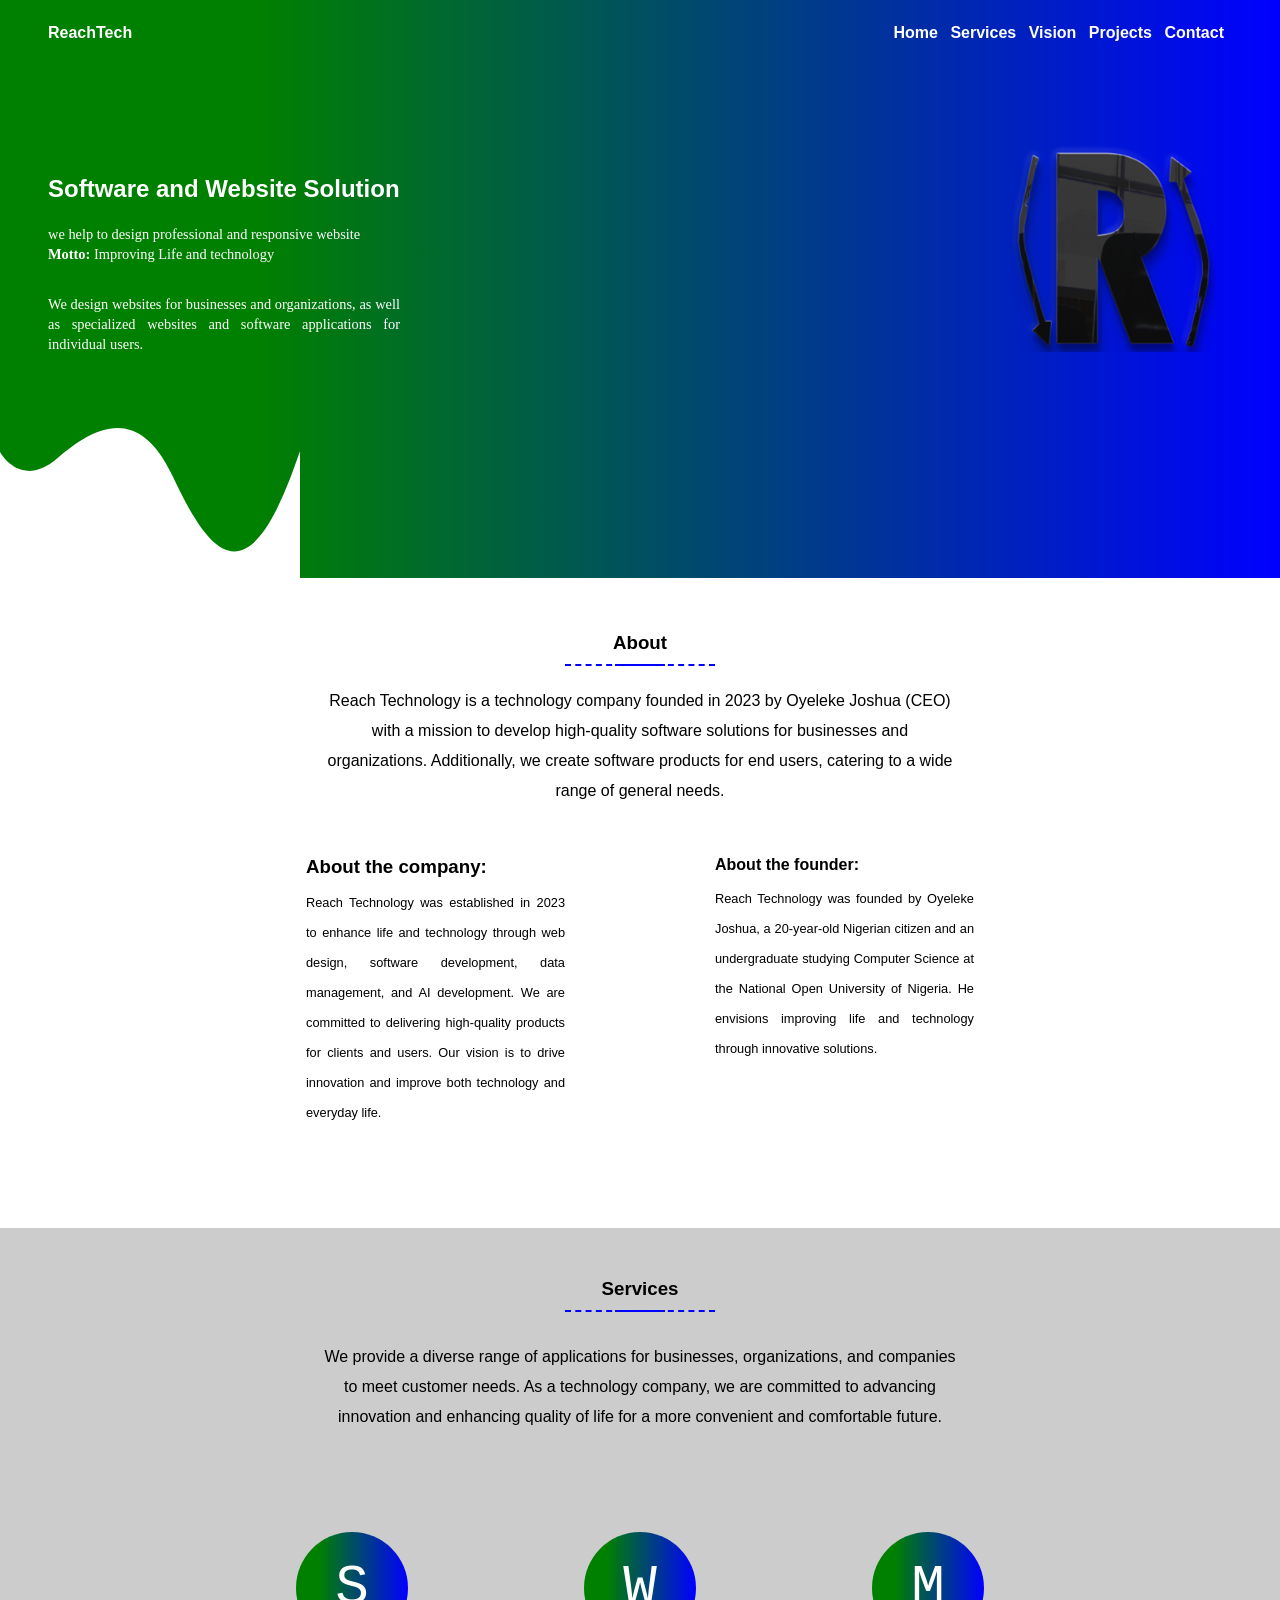
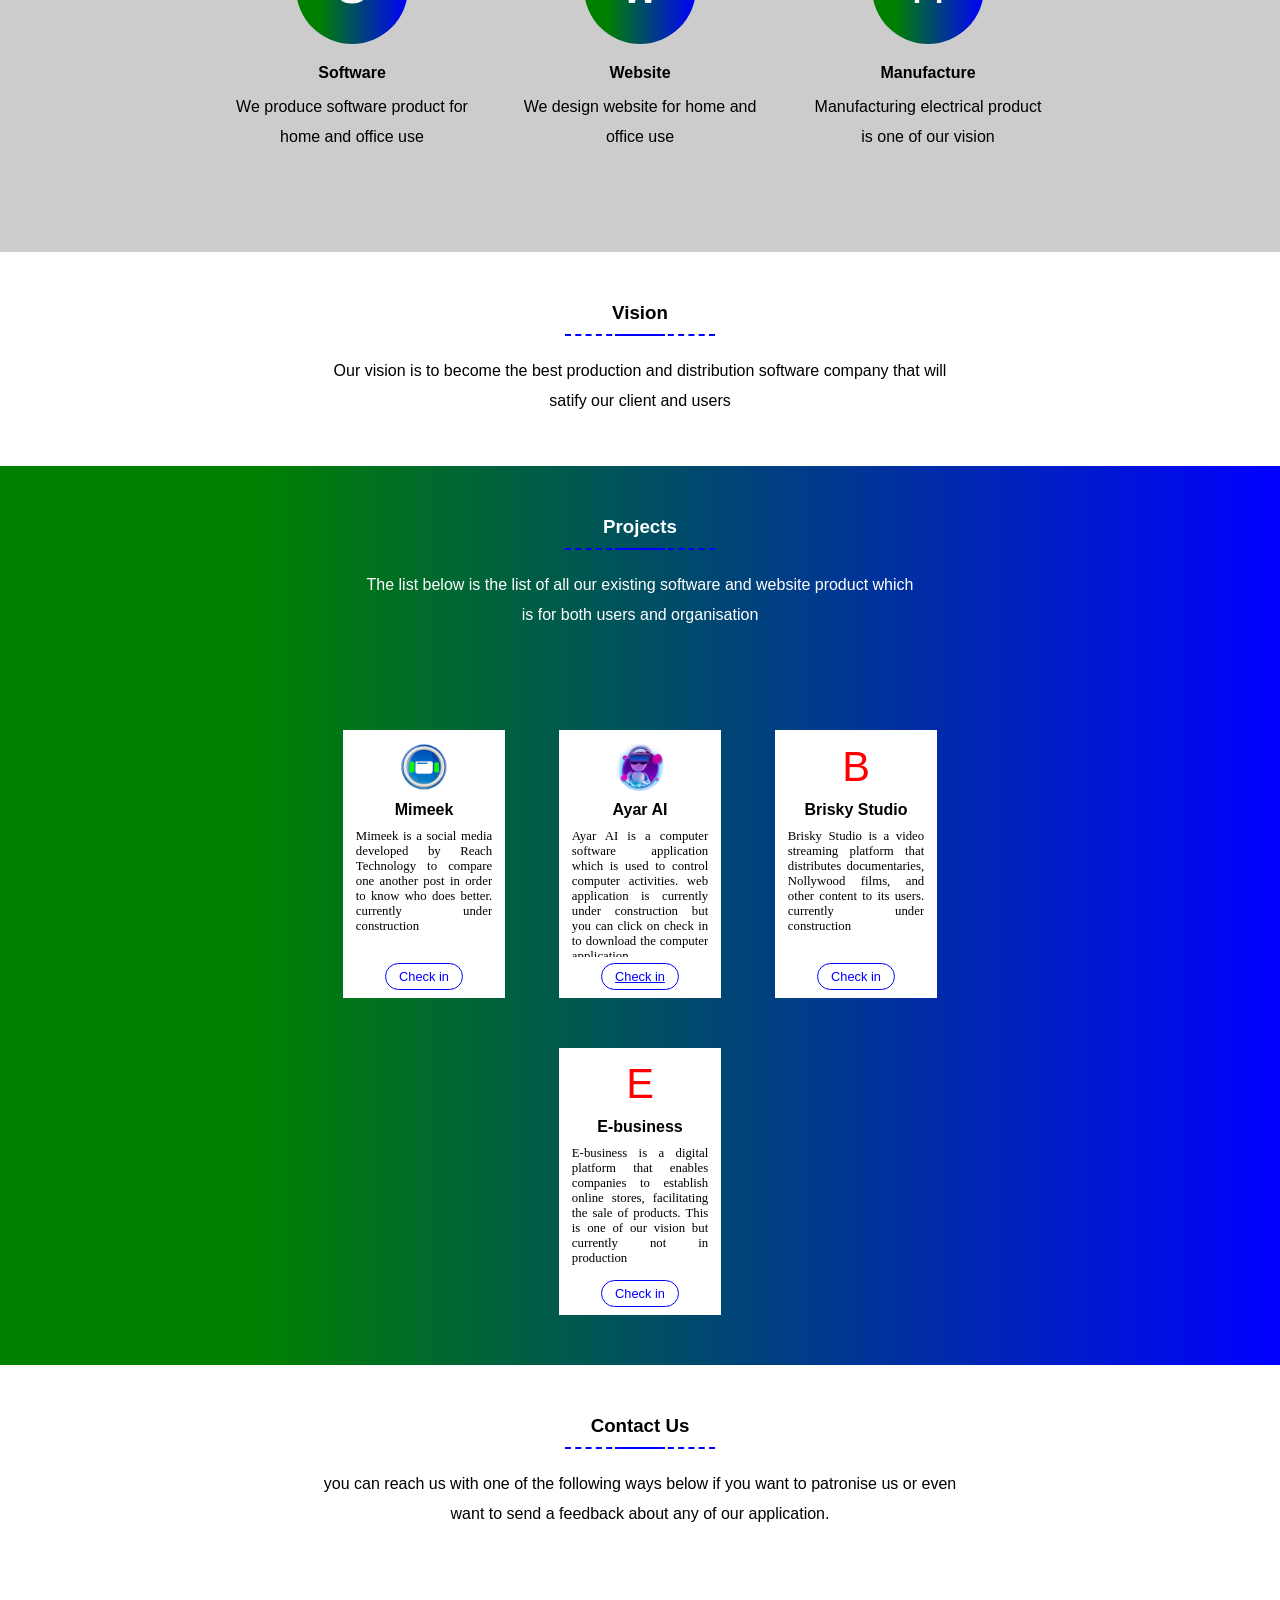
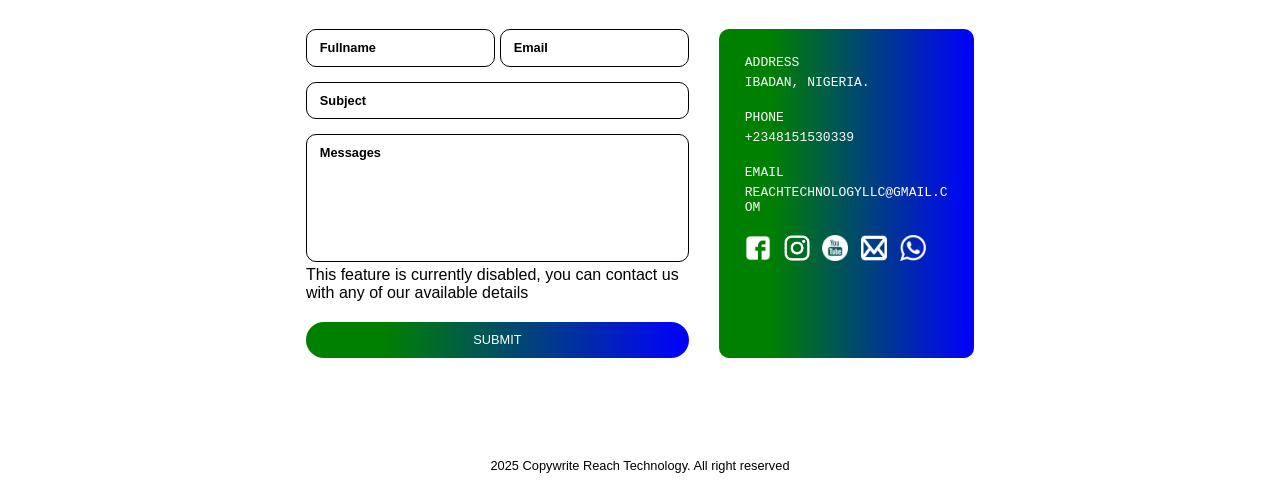
<file: index.html>
<!DOCTYPE html>
<html lang="en">
<head>
    <meta charset="UTF-8">
    <meta name="viewport" content="width=device-width, initial-scale=1.0">
    <title>Reach Technology || Improving live and technology</title>
    <link rel="stylesheet" type="text/css" href="css/index.css">
    <link rel="stylesheet" type="text/css" href="css/animate.css">
    <script type="text/javascript" src="js/wow.min.js"></script>
    <script type="text/javascript">
        new WOW().init();
    </script>
</head>
<body>
    <div class="container-all">
        <header id="head">
            <div id="header-con" class="header-con">
                <div id="c-name" class="c-name">
                    <p>ReachTech</p>
                </div>
                <nav class="nav">
                    <ul id="nav-ul" class="nav-ul">
                        <li class="nav-li"><a class="nav-a" href="#">Home</a></li>
                        <li class="nav-li"><a class="nav-a" href="#services">Services</a></li>
                        <li class="nav-li"><a class="nav-a" href="#vision">Vision</a></li>
                        <li class="nav-li"><a class="nav-a" href="#projects">Projects</a></li>
                        <li class="nav-li"><a class="nav-a" href="#contactus">Contact</a></li>
                    </ul>
                    <div class="menu">
                        <div class="menu-con">
                            <button id="menu-b" class="menu-b">
                                <img class="menu-img" src="images/menu-svgrepo-com (1).svg">
                            </button>
                            
                        </div>
                    </div>
                    <div class="hidden-nav-cover">
                        <div id="hidden-nav" class="hidden-nav">
                            <div class="hidden-nav-con">
                                <ul id="h-nav-ul" class="h-nav-ul">
                                    <li class="h-nav-li"><a class="h-nav-a" href="#">Home</a></li>
                                    <li class="h-nav-li"><a class="h-nav-a" href="#services">Services</a></li>
                                    <li class="h-nav-li"><a class="h-nav-a" href="#vision">Vision</a></li>
                                    <li class="h-nav-li"><a class="h-nav-a" href="#projects">Projects</a></li>
                                    <li class="h-nav-li"><a class="h-nav-a" href="#contactus">Contact</a></li>
                                </ul>
                            </div>
                        </div>
                    </div>
                    
                </nav>
            </div>
        </header>
        <article>
            <div class="article-con">
                <div class="soft-logo">
                    <div class="soft-logo-fix">
                        <div class="soft-logo-main">
                            <div class="soft wow bounceInUp">
                                <div class="soft-1">
                                    <p>Software and Website Solution</p>
                                    <p>we help to design professional and responsive website <br>
                                    <b>Motto:</b> Improving Life and technology</p>
                                </div>
                                <div class="soft-2">
                                    <p>We design websites for businesses and organizations, as well as specialized websites and software applications for individual users.</p>
                                </div>
                            </div>
                            <div class="logo-con">
                                <img class="logo wow rubberBand" src="images/reach pixel logo2.png">
                            </div>
                        </div>
                        
                    </div>
                    <div class="wave-cut">
                        <img class="wave-cut-img" src="images/applight-wave.svg">
                    </div>
                </div>
                <div class="about">
                    <div class="about-head h-d">
                      <h3>About</h3>
                      <span class="line"></span>  
                    </div>
                    <div class="about-main p-mid p-bal">
                        <p>Reach Technology is a technology company founded in 2023 by Oyeleke Joshua (CEO) with a mission to develop high-quality software solutions for businesses and organizations. Additionally, we create software products for end users, catering to a wide range of general needs.
                    </p>
                    </div>
                    <div class="about-cf">
                        <div class="about-cf-fix">
                           <div class="about-c">
                                <div class="about-c-head">
                                    <h3>About the company:</h3>
                                </div>
                                <div class="about-c-content p-sm">
                                    <p>Reach Technology was established in 2023 to enhance life and technology through web design, software development, data management, and AI development. We are committed to delivering high-quality products for clients and users. Our vision is to drive innovation and improve both technology and everyday life.
                                    </p>
                                </div>
                            </div> 
                            <div class="about-f">
                                <div class="about-f-head">
                                    <h4>About the founder:</h4>
                                </div>
                                <div class="about-f-content p-sm">
                                    <p>Reach Technology was founded by Oyeleke Joshua, a 20-year-old Nigerian citizen and an undergraduate studying Computer Science at the National Open University of Nigeria. He envisions improving life and technology through innovative solutions.</p>
                                </div>
                            </div> 
                        </div>
                    </div>
                </div>
                <div id="services" class="services">
                    <div class="services-head h-d">
                        <h3>Services</h3>
                        <span class="line"></span>
                    </div>
                    <div class="services-content p-mid p-bal">
                        <p>We provide a diverse range of applications for businesses, organizations, and companies to meet customer needs. As a technology company, we are committed to advancing innovation and enhancing quality of life for a more convenient and comfortable future.</p>
                    </div>
                    <div class="services-ball">
                        <div class="services-ball-fix">
                            <div class="services-b-c">
                                <div class="s-ball-c">
                                    <div class="s-ball wow bounceInUp">
                                        <p>S</p>
                                    </div>
                                </div>
                                <div class="s-b-c-h">
                                    <p>Software</p>
                                </div>
                                <div class="s-b-c-c">
                                    <p>We produce software product for home and office use</p>
                                </div>
                            </div>
                            <div class="services-b-c m-rl">
                                <div class="s-ball-c">
                                    <div class="s-ball wow bounceInUp">
                                        <p>W</p>
                                    </div>  
                                </div>
                                <div class="s-b-c-h">
                                    <p>Website</p>
                                </div>
                                <div class="s-b-c-c">
                                    <p>We design website for home and office use</p>
                                </div>
                            </div>
                            <div class="services-b-c">
                                <div class="s-ball-c">
                                    <div class="s-ball wow bounceInUp">
                                        <p>M</p>
                                    </div> 
                                </div>
                                <div class="s-b-c-h">
                                    <p>Manufacture</p>
                                </div>
                                <div class="s-b-c-c">
                                    <p>Manufacturing electrical product is one of our vision</p>
                                </div>
                            </div>
                        </div>
                    </div>
                </div>
                <div id="vision" class="vision">
                    <div class="vision-con">
                        <div class="vision-head h-d">
                            <h3>Vision</h3>
                            <span class="line"></span>
                        </div>
                        <div class="vision-content p-mid p-bal">
                            <p>Our vision is to become the best production and distribution software company
                                that will satify our client and users</p>
                        </div>
                    </div>
                    
                </div>
                <div id="projects" class="projects">
                    <div class="projects-head h-d">
                        <h3>Projects</h3>
                        <span class="line"></span>
                    </div>
                    <div class="projects-content p-mid p-bal">
                        <p>The list below is the list of all our existing software and website product which<br>
                        is for both users and organisation</p>
                    </div>
                    <div class="projects-conall">
                        <div class="projects-p">
                            <div class="projects-p-fix">
                                <div class="project">
                                    <div class="project-logo">
                                        <div class="p-img">
                                            <img class="project-logo-img" src="images/mimiclogo-new.png">
                                        </div>
                                        <div class="p-p">
                                            <p>Mimeek</p>
                                        </div>
                                    </div>
                                    <div class="project-cont">
                                        <p>Mimeek is a social media developed
                                        by Reach Technology to compare
                                        one another post in order to know
                                        who does better. currently under construction</p>
                                    </div>
                                    <div class="checkin">
                                        <p><a>Check in</a></p>
                                    </div>
                                </div>
                                <div class="project">
                                    <div class="project-logo">
                                        <div class="p-img">
                                            <img class="project-logo-img b-r" src="images/ayar-real.ico">
                                        </div>
                                        <div class="p-p">
                                        <p>Ayar AI</p> 
                                        </div>
                                        
                                    </div>
                                    <div class="project-cont">
                                        <p>Ayar AI is a computer software
                                        application which is used to
                                        control computer activities. web application is currently under construction but you can click on check in to download the computer application</p>
                                    </div>
                                    <div class="checkin">
                                        <p><a href="https://sourceforge.net/projects/ayar-ai/files/latest/download">Check in</a></p>
                                    </div>
                                </div>
                                <div class="project">
                                    <div class="project-logo">
                                        <div class="p-img-p">
                                        <p>B</p> 
                                        </div>
                                        <div class="p-p">
                                            <p>Brisky Studio</p>  
                                        </div>
                                    </div>
                                    <div class="project-cont">
                                        <p>Brisky Studio is a video streaming platform that distributes documentaries, Nollywood films, and other content to its users. currently under construction</p>
                                    </div>
                                    <div class="checkin">
                                        <p><a disabled>Check in</a></p>
                                    </div>
                                </div>
                            </div>
                        </div>
                        <div class="projects-p">
                            <div class="projects-p-fix2">
                                <div class="project">
                                    <div class="project-logo">
                                        <div class="p-img-p">
                                            <p>E</p>
                                        </div>
                                        <div class="p-p">
                                            <p>E-business</p>
                                        </div>
                                    </div>
                                    <div class="project-cont">
                                        <p>E-business is a digital platform that enables companies to establish online stores, facilitating the sale of products. This is one of our vision but currently not in production</p>
                                    </div>
                                    <div class="checkin">
                                        <p><a>Check in</a></p>
                                    </div>
                                </div>
                            </div>
                        </div>
                    </div>
                </div>
                <div id="contactus" class="contactus in-b">
                    <div class="contactus-con">
                        <div class="contactus-head h-d">
                            <h3>Contact Us</h3>
                            <span class="line"></span>
                        </div>
                        <div class="contactus-content p-mid p-bal">
                            <p>you can reach us with one of the following ways below if you want to patronise
                                us or even want to send a feedback about any of our application.</p>
                        </div>
                    </div>
                    
                    <div class="contactus-form">
                        <div class="c-f-con">
                            <div class="c-f1 cc-f1">
                                <form>
                                    <div class="f-e">
                                        <div class="fullname-con w-50">
                                            <input class="fullname f-s1" type="text" placeholder="Fullname">
                                        </div>
                                        <div class="email-con w-50">
                                            <input class="email f-s1" type="email" placeholder="Email">
                                        </div>
                                    </div>
                                    <div class="subject-con">
                                        <input class="subject f-s2" type="text" placeholder="Subject">
                                    </div>
                                    <div class="messages-con">
                                        <textarea class="messages f-s3" placeholder="Messages"></textarea>
                                    </div>
<p>This feature is currently disabled, you can contact us with any of our available details</p>
                                    <div class="submit-con">
                                        <input class="submit" type="submit" value="SUBMIT" disabled>
                                    </div>
                                </form>
                            </div>
                            <div class="c-f1 cc-f2">
                                <div class="cc-f2-f">
                                    <div class="sect1">
                                        <p>ADDRESS</p>
                                        <p>IBADAN, NIGERIA.</p>
                                    </div>
                                    <div class="sect1 s-raise">
                                        <p>PHONE</p>
                                        <p>+2348151530339</p>
                                    </div>
                                    <div class="sect1">
                                        <p>EMAIL</p>
                                        <pre>REACHTECHNOLOGYLLC@GMAIL.COM</pre>
                                    </div>
                                    <div class="reachus">
                                        <a class="reach-us-link" href="https://www.facebook.com/share/15wXGBk854/?mibextid=wwXIfr"><img class="reach-us-img" src="images/facebook.png"></a>
                                        <a class="reach-us-link" href="https://www.instagram.com/officialreachtech?igsh=MTRwcHF2bWV3Z3hraQ%3D%3D&utm_source=qr"><img class="reach-us-img" src="images/instagram2.png"></a>
                                        <a class="reach-us-link" href="https://m.youtube.com/@ReachTechnologyllc"><img class="reach-us-img" src="images/youtube.png"></a>
                                        <a class="reach-us-link" href="mailto:reachtechnologyllc@gmail.com"><img class="reach-us-img" src="images/mail.png"></a>
                                        <a class="reach-us-link" href="https://wa.me/2348151530339?text=I+am+interested+in+having+a+website+designed+for+my+business.+I+would+like a professional,+user+friendly,+and+responsive website+that+meets+my+specific+needs."><img class="reach-us-img" src="images/whatsapp.png"></a>
                                    </div>
                                </div>
                            </div>
                        </div>
                        
                    </div>
                </div>
            </div>
        </article>
        <footer>
            <div class="foot-con">
                <p>2025 Copywrite Reach Technology. All right reserved</p>
            </div>
        </footer>
    </div>

    <script type="text/javascript" src="js/reachtech.js"></script>
</body>
</html>
</file>
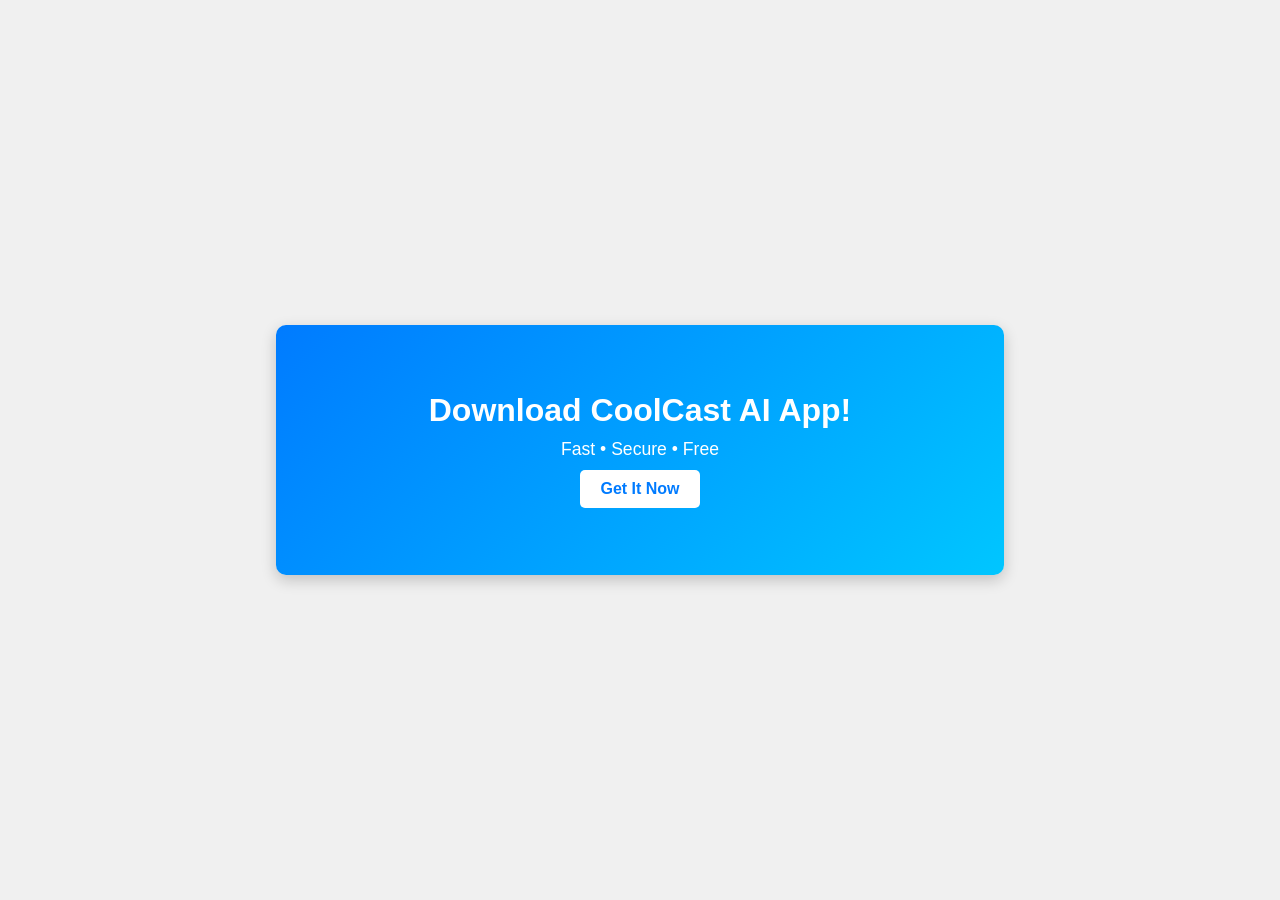
<file: coolcastai.html>
<!DOCTYPE html>
<html lang="en">
<head>
  <meta charset="UTF-8">
  <meta name="viewport" content="width=device-width, initial-scale=1.0">
  <style>
    /* Reset */
    body {
      margin: 0;
      overflow: hidden;
      display: flex;
      justify-content: center;
      align-items: center;
      height: 100vh;
      background: #f0f0f0;
    }

    /* Ad Container */
    .ad {
      width: 100%;
      max-width: 728px;
      height: 250px;
      background: linear-gradient(135deg, #007bff, #00c6ff);
      color: #fff;
      font-family: "Arial", sans-serif;
      text-align: center;
      border-radius: 10px;
      box-shadow: 0 5px 15px rgba(0,0,0,0.2);
      overflow: hidden;
      position: relative;
      animation: fadeIn 1s ease-out;
    }

    /* Content */
    .content {
      position: absolute;
      width: 100%;
      top: 50%;
      left: 50%;
      transform: translate(-50%, -50%);
      opacity: 0;
      animation: slideUp 1.5s ease-out 0.5s forwards;
    }

    h2 {
      margin: 0;
      font-size: 2em;
      animation: pulse 2s infinite;
    }

    p {
      font-size: 1.1em;
      margin: 10px 0;
    }

    .btn {
      background: #fff;
      color: #007bff;
      padding: 10px 20px;
      border-radius: 5px;
      text-decoration: none;
      font-weight: bold;
      display: inline-block;
      transition: all 0.3s;
    }

    .btn:hover {
      background: #007bff;
      color: #fff;
      transform: scale(1.1);
    }

    /* Animations */
    @keyframes fadeIn {
      from { opacity: 0; transform: scale(0.9); }
      to { opacity: 1; transform: scale(1); }
    }

    @keyframes slideUp {
      from { opacity: 0; transform: translate(-50%, 20%); }
      to { opacity: 1; transform: translate(-50%, -50%); }
    }

    @keyframes pulse {
      0%, 100% { transform: scale(1); }
      50% { transform: scale(1.05); }
    }

    /* Responsive Sizes */
    @media (max-width: 600px) {
      .ad {
        height: 200px;
        max-width: 300px;
      }
      h2 { font-size: 1.5em; }
      p { font-size: 1em; }
    }
  </style>
</head>
<body>
  <div class="ad">
    <div class="content">
      <h2>Download CoolCast AI App!</h2>
      <p>Fast • Secure • Free</p>
      <a class="btn" href="https://play.google.com/store/apps/details?id=com.reach_tech.Cool&hl=en">Get It Now</a>
    </div>
  </div>
</body>
</html>
</file>
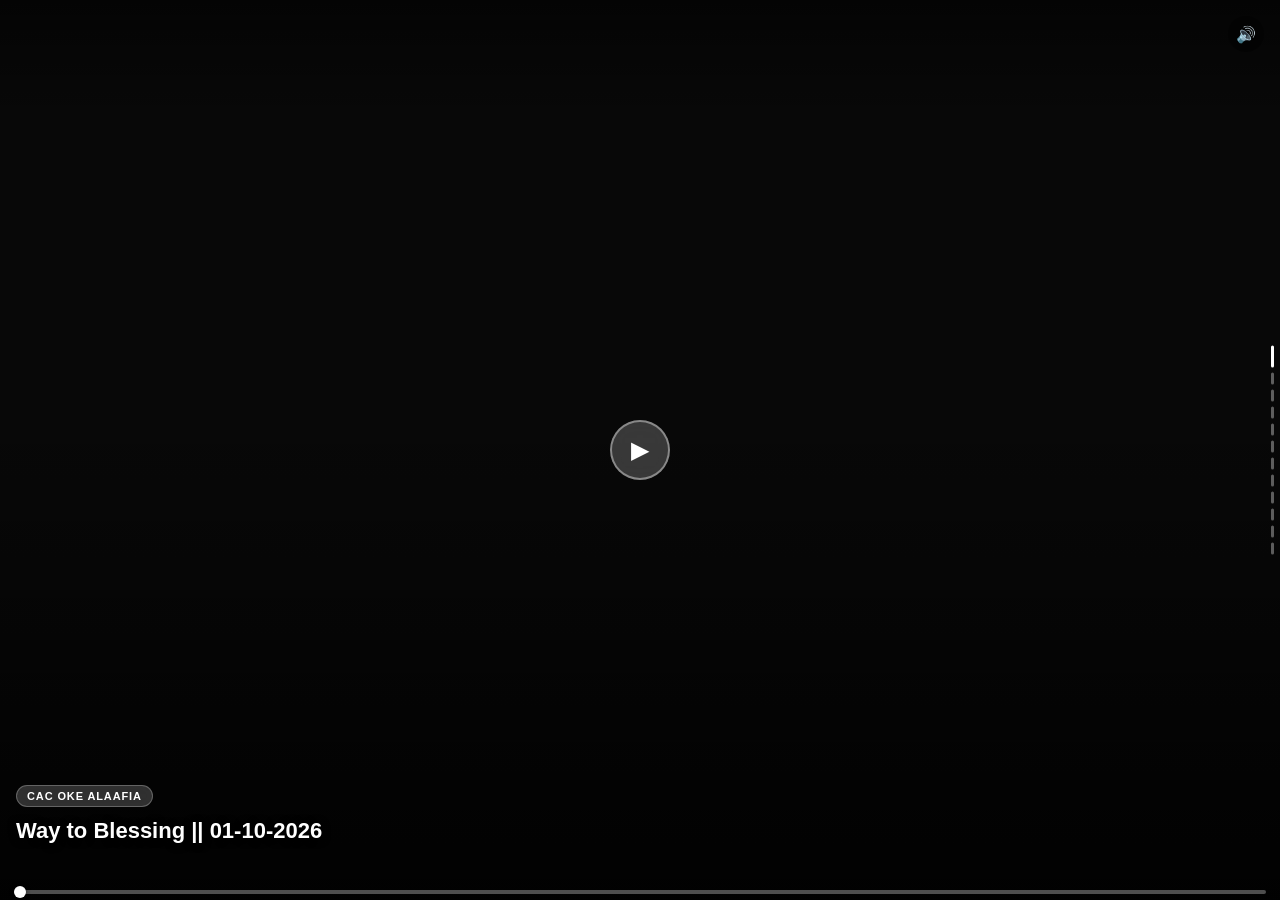
<file: fone.html>
<!DOCTYPE html>
<html lang="en">
<head>
<meta charset="UTF-8">
<meta name="viewport" content="width=device-width, initial-scale=1.0, maximum-scale=1.0, user-scalable=no">
<title>Reels</title>
<style>
  * { margin: 0; padding: 0; box-sizing: border-box; }

  body {
    background: #000;
    width: 100vw;
    height: 100vh;
    overflow: hidden;
    font-family: -apple-system, BlinkMacSystemFont, 'Segoe UI', sans-serif;
  }

  #feed {
    width: 100%;
    height: 100%;
    position: relative;
    overflow: hidden;
  }

  .slide {
    position: absolute;
    width: 100%;
    height: 100%;
    top: 0;
    left: 0;
    transition: transform 0.4s cubic-bezier(0.25, 0.46, 0.45, 0.94);
    will-change: transform;
  }

  .slide-media {
    width: 100%;
    height: 100%;
    object-fit: cover;
	object-position: center;
    display: block;
  }

  .slide-media.video {
    background: #111;
  }

  .slide.is-embed .slide-overlay,
  .slide.is-embed .slide-overlay-top { display: none; }
  .slide.is-embed .slide-info { background: linear-gradient(to top, rgba(0,0,0,0.88) 0%, transparent 100%); }
  .slide-overlay {
    position: absolute;
    bottom: 0;
    left: 0;
    right: 0;
    height: 55%;
    background: linear-gradient(to top, rgba(0,0,0,0.85) 0%, rgba(0,0,0,0.4) 50%, transparent 100%);
    pointer-events: none;
  }

  .slide-overlay-top {
    position: absolute;
    top: 0;
    left: 0;
    right: 0;
    height: 120px;
    background: linear-gradient(to bottom, rgba(0,0,0,0.5) 0%, transparent 100%);
    pointer-events: none;
  }

  .slide-info {
    position: absolute;
    bottom: 0;
    left: 0;
    right: 0;
    padding: 20px 16px 48px;
    color: #fff;
  }

  .slide-tag {
    display: inline-block;
    background: rgba(255,255,255,0.18);
    backdrop-filter: blur(8px);
    border: 1px solid rgba(255,255,255,0.25);
    border-radius: 20px;
    font-size: 11px;
    font-weight: 600;
    letter-spacing: 0.08em;
    text-transform: uppercase;
    padding: 4px 10px;
    margin-bottom: 10px;
  }

  .slide-title {
    font-size: 22px;
    font-weight: 700;
    line-height: 1.25;
    margin-bottom: 8px;
    text-shadow: 0 1px 8px rgba(0,0,0,0.6);
  }

  .slide-subtitle {
    font-size: 14px;
    color: rgba(255,255,255,0.75);
    font-weight: 400;
    line-height: 1.4;
    display: -webkit-box;
    -webkit-line-clamp: 2;
    -webkit-box-orient: vertical;
    overflow: hidden;
  }

  #dots {
    position: fixed;
    right: 6px;
    top: 50%;
    transform: translateY(-50%);
    display: flex;
    flex-direction: column;
    gap: 5px;
    z-index: 100;
  }

  .dot {
    width: 3px;
    border-radius: 2px;
    background: rgba(255,255,255,0.35);
    transition: height 0.3s, background 0.3s;
    height: 12px;
  }

  .dot.active {
    height: 22px;
    background: #fff;
  }

  #swipe-hint {
    position: fixed;
    bottom: 90px;
    left: 50%;
    transform: translateX(-50%);
    color: rgba(255,255,255,0.6);
    font-size: 12px;
    display: flex;
    flex-direction: column;
    align-items: center;
    gap: 4px;
    animation: fadeHint 3s ease forwards;
    z-index: 200;
    pointer-events: none;
  }

  #swipe-hint svg {
    animation: bounceUp 1s ease infinite;
  }

  @keyframes bounceUp {
    0%, 100% { transform: translateY(0); }
    50% { transform: translateY(-6px); }
  }

  @keyframes livePulse { 0%,100%{opacity:1} 50%{opacity:0.3} }
  @keyframes fadeHint {
    0% { opacity: 0; }
    20% { opacity: 1; }
    70% { opacity: 1; }
    100% { opacity: 0; }
  }

  #mute-btn {
    position: fixed;
    top: 16px;
    right: 16px;
    z-index: 200;
    background: rgba(0,0,0,0.4);
    border: none;
    border-radius: 50%;
    width: 36px;
    height: 36px;
    display: flex;
    align-items: center;
    justify-content: center;
    cursor: pointer;
    color: #fff;
    font-size: 16px;
  }

  /* ─── LIVE CHAT (cbox) ─── */
  #chat-btn {
    position: fixed;
    right: 16px;
    bottom: 24px;
    z-index: 250;
    background: rgba(0,0,0,0.55);
    backdrop-filter: blur(8px);
    border: 1px solid rgba(255,255,255,0.25);
    border-radius: 50%;
    width: 48px;
    height: 48px;
    display: none;
    align-items: center;
    justify-content: center;
    cursor: pointer;
    color: #fff;
    font-size: 20px;
  }

  #chat-btn.show { display: flex; }

  #chat-panel {
    position: fixed;
    inset: 0;
    z-index: 500;
    background: rgba(0,0,0,0.55);
    display: none;
    align-items: flex-end;
    justify-content: center;
  }

  #chat-panel.open { display: flex; }

  #chat-panel-inner {
    width: 100%;
    max-width: 480px;
    height: 72%;
    background: #111;
    border-radius: 16px 16px 0 0;
    overflow: hidden;
    position: relative;
  }

  #chat-close {
    position: absolute;
    top: 8px;
    right: 8px;
    z-index: 10;
    background: rgba(0,0,0,0.6);
    border: none;
    border-radius: 50%;
    width: 32px;
    height: 32px;
    display: flex;
    align-items: center;
    justify-content: center;
    cursor: pointer;
    color: #fff;
    font-size: 16px;
  }

  #chat-iframe {
    width: 100%;
    height: 100%;
    border: none;
    display: block;
    background: #fff;
  }

  /* ─── VIDEO PROGRESS BAR ─── */
  .video-progress-wrap {
    position: absolute;
    bottom: 6px;
    left: 0;
    right: 0;
    z-index: 20;
    padding: 0 14px;
  }

  .video-progress {
    -webkit-appearance: none;
    appearance: none;
    width: 100%;
    height: 4px;
    border-radius: 2px;
    background: rgba(255,255,255,0.3);
    outline: none;
    cursor: pointer;
    margin: 0;
    display: block;
  }

  .video-progress::-webkit-slider-runnable-track {
    height: 4px;
    border-radius: 2px;
    background: transparent;
  }

  .video-progress::-webkit-slider-thumb {
    -webkit-appearance: none;
    width: 12px;
    height: 12px;
    border-radius: 50%;
    background: #fff;
    cursor: pointer;
    margin-top: -4px;
    box-shadow: 0 0 4px rgba(0,0,0,0.5);
  }

  .video-progress::-moz-range-track {
    height: 4px;
    border-radius: 2px;
    background: transparent;
  }

  .video-progress::-moz-range-thumb {
    width: 12px;
    height: 12px;
    border-radius: 50%;
    background: #fff;
    border: none;
    cursor: pointer;
    box-shadow: 0 0 4px rgba(0,0,0,0.5);
  }
</style>
</head>
<body>

<div id="feed"></div>
<div id="dots"></div>

<div id="swipe-hint">
  <svg width="20" height="20" viewBox="0 0 24 24" fill="none" stroke="currentColor" stroke-width="2">
    <polyline points="18 15 12 9 6 15"/>
  </svg>
  <span>Swipe up</span>
</div>

<button id="mute-btn" title="Toggle mute">🔊</button>

<button id="chat-btn" title="Live chat">💬</button>
<div id="chat-panel">
  <div id="chat-panel-inner">
    <button id="chat-close" title="Close chat">✕</button>
    <iframe id="chat-iframe" src=""></iframe>
  </div>
</div>

<script>
// ─── DATA ─────────────────────────────────────────────────────────────────────
// Replace items here with your own images/videos and titles.
// type: "image" or "video"
// type: "image" | "video" | "embed"
//
// Embed URL formats:
//   YouTube:  https://www.youtube.com/embed/VIDEO_ID?autoplay=1&mute=1
//   Facebook: https://www.facebook.com/plugins/video.php?href=ENCODED_URL&autoplay=true
//   Twitch:   https://player.twitch.tv/?channel=NAME&parent=YOUR_DOMAIN
//   Vimeo:    https://player.vimeo.com/video/VIDEO_ID?autoplay=1
//
//   live: true  -> shows red LIVE badge
//   live: false -> no badge
//
//   chat: "https://cbox.ws/box/?boxid=XXXXXX&boxtag=XXXXXX"
//     -> ONLY set this on your live video item.
//     -> Shows a message button at the bottom-right corner.
//     -> Tapping it opens an iframe loading this cbox.ws link (your chat box),
//        with a close button to dismiss it. The cbox itself handles messaging;
//        nothing here implements chat logic.
	
const items = [
	// {
 //    type: "embed",
 //    src: "https://www.youtube.com/embed/live_stream?channel=UCxczjIiMoJ9aFJJXvN6LFTA",
 //    tag: "LIVE",
 //    title: "Live Program",
 //    subtitle: "Watch us live.",
	// live: true,
	// chat: "https://my.cbox.ws/Onefold",
	
 //  },
	{
    type: "video",
    src: "https://dl.dropboxusercontent.com/scl/fi/dexpsn3dbesbo7jb6rh3y/way_to_blessing.mp4?rlkey=56agxlyj82fsjdkakdoic82hq&st=o758j6xe&raw=1",
    tag: "CAC Oke Alaafia",
    title: "Way to Blessing || 01-10-2026",
    subtitle: "",
  },
		{
    type: "video",
    src: "https://dl.dropboxusercontent.com/scl/fi/4mm9upwh6gw9jr6jhst0z/13-09-2026-church.mp4?rlkey=r3k2l1ohowcgpjkyumzj3qkt0&st=dgr0ka63&raw=1",
    tag: "CAC Oke Alaafia",
    title: "Youth Sunday || 13-09-2026",
    subtitle: "",
  },
	{
    type: "embed",
    src: "https://audiomack.com/embed/revelationmedia/song/01-general-introduction-on-christian-warefare",
    tag: "Gbile Akanni's Message",
    title: "Intro to Christian Warefare",
    subtitle: "Listen to this powerful message.",
  },
	{
    type: "embed",
    src: "https://www.youtube.com/embed/live_stream?channel=UCxczjIiMoJ9aFJJXvN6LFTA",
    tag: "LIVE",
    title: "Live Program",
    subtitle: "Watch us live.",
	
  },
	{
    type: "embed",
    src: "https://audiomack.com//embed/disciple-of-jesus-christ/song/how-to-grow-spiritually-apostle-joshua-selman-192-kbps-1",
    tag: "Apostle Joshua Selman's Message",
    title: "How to Grow Spiritually",
    subtitle: "Listen to this powerful message.",
  },
		{
    type: "video",
    src: "https://dl.dropboxusercontent.com/scl/fi/9ans3bqenmfdem87d7txb/copy_627B8971-83ED-47AE-8E38-CEF6AEC520B2.mp4?rlkey=a8nr5iqyjft043rrmvxnpf33o&raw=1",
    tag: "CAC Oke Alaafia",
    title: "Worker Seminar",
    subtitle: "<a href='https://reachtechllc.github.io/onefold_files/ILANA GBIGBA OSISE NINU IJO loyola 3.pdf'>click here to download the manual</a>",
  },
	{
    type: "image",
    src: "https://reachtechllc.github.io/images/Maroon Photo Church Anniversary Flyer - 1 (1).png",
    tag: "CAC Oke Alaafia",
    title: "Thanks Giving Sunday",
    subtitle: "You are invited!!! Be there.",
  },
	{
    type: "embed",
    src: "https://audiomack.com//embed/livingseed-team-media/song/your-passion-for-god-bro-gbile-akanni-2023-02-17-01-47-11-1-776",
    tag: "CAC Oke Alaafia",
    title: "Bro Gbile Message",
    subtitle: "Listen to Bro Gbile Message directly from Audiomack!!! here. May God bless you as you do so.",
  },
	{
    type: "image",
    src: "https://reachtechllc.github.io/images/WhatsApp Image 2026-06-15 at 13.00.21.jpeg",
    tag: "CAC Oke Alaafia",
    title: "Prayer Meeting",
    subtitle: "We have our Prayer Meeting every 1st Wednesday of the month",
  },
 {
    type: "image",
    src: "https://reachtechllc.github.io/images/WhatsApp Image 2026-06-15 at 13.00.22 (2).jpeg",
    tag: "CAC Oke Alaafia",
    title: "Bible Study",
    subtitle: "We have our Bible Study every 1st Wednesday of the month",
  },
  {
    type: "image",
    src: "https://reachtechllc.github.io/images/WhatsApp Image 2026-06-15 at 13.00.22 (1).jpeg",
    tag: "CAC Oke Alaafia",
    title: "Evangelism",
    subtitle: "Evangelism",
  },
  {
    type: "image",
    src: "https://reachtechllc.github.io/images/WhatsApp Image 2026-06-15 at 13.00.22.jpeg",
    tag: "CAC Oke Alaafia",
    title: "Evangelism",
    subtitle: "Evangelism",
  },
// {
//     type: "embed",
//     src: "https://www.facebook.com/plugins/video.php?height=476&href=https%3A%2F%2Fweb.facebook.com%2Freel%2F1207339964901665%2F&show_text=false&width=267&t=0",
//     tag: "CAC Oke Alaafia",
//     title: "live",
//     subtitle: "testing",
// 	live: true,
//   },
  // {
  //   type: "embed",
  //   src: "https://www.youtube.com/embed/k0_hQ95oEnQ?si=s9nyozsyMnzfK3_1",
  //   tag: "YouTube",
  //   title: "Lofi Hip Hop Radio",
  //   subtitle: "Beats to relax and study to — streaming live.",
  //   live: true,
  // },
  /*{
    type: "image",
    src: "https://images.unsplash.com/photo-1506905925346-21bda4d32df4?w=800&q=80",
    tag: "Nature",
    title: "Mountain Serenity",
    subtitle: "The peaks rise above the clouds in perfect silence.",
  },
  {
    type: "embed",
    src: "https://www.youtube.com/embed/k0_hQ95oEnQ?si=s9nyozsyMnzfK3_1",
    tag: "YouTube",
    title: "Lofi Hip Hop Radio",
    subtitle: "Beats to relax and study to — streaming live.",
    live: true,
  },
  {
    type: "image",
    src: "https://images.unsplash.com/photo-1465146344425-f00d5f5c8f07?w=800&q=80",
    tag: "Flowers",
    title: "Wildflower Field",
    subtitle: "A carpet of colour stretching to the horizon.",
  },
  {
    type: "image",
    src: "https://images.unsplash.com/photo-1470770841072-f978cf4d019e?w=800&q=80",
    tag: "Water",
    title: "Still Lake",
    subtitle: "Reflections so perfect you can't tell up from down.",
  },
  {
    type: "image",
    src: "https://images.unsplash.com/photo-1516912481808-3406841bd33c?w=800&q=80",
    tag: "Night",
    title: "Starry Sky",
    subtitle: "Billions of suns, and one quiet observer.",
  },
  {
    type: "image",
    src: "https://images.unsplash.com/photo-1494500764479-0c8f2919a3d8?w=800&q=80",
    tag: "Coast",
    title: "Ocean Breeze",
    subtitle: "Where the land surrenders to the sea.",
  },*/
];

// ─── STATE ────────────────────────────────────────────────────────────────────
let current = 0;
let startY = 0;
let dragging = false;
let dragDelta = 0;
let muted = false;
let interacting = false;

const feed = document.getElementById('feed');
const dotsEl = document.getElementById('dots');
const chatBtn = document.getElementById('chat-btn');
const chatPanel = document.getElementById('chat-panel');
const chatClose = document.getElementById('chat-close');
const chatIframe = document.getElementById('chat-iframe');

// ─── BUILD SLIDES ─────────────────────────────────────────────────────────────
function buildSlide(item, index) {
  const slide = document.createElement('div');
  slide.className = 'slide' + (item.type === 'embed' ? ' is-embed' : '');
  slide.dataset.index = index;

  if (item.type === 'embed') {
    const iframe = document.createElement('iframe');
    iframe.style.cssText = 'width:100%;height:100%;border:none;display:block;background:#000';
    iframe.src = item.src;
    iframe.allow = 'autoplay; fullscreen; encrypted-media; picture-in-picture';
    //iframe.allowFullscreen = true;
    iframe.scrolling = 'no';
    slide.appendChild(iframe);
    const guard = document.createElement('div');
    guard.style.cssText = 'position:absolute;inset:0;z-index:10;background:transparent';
    slide.appendChild(guard);
    const iBtn = document.createElement('button');
    iBtn.style.cssText = 'position:absolute;bottom:120px;left:50%;transform:translateX(-50%);z-index:20;background:rgba(255,255,255,0.15);backdrop-filter:blur(10px);border:1px solid rgba(255,255,255,0.3);color:#fff;font-size:13px;font-weight:600;padding:8px 20px;border-radius:24px;cursor:pointer;white-space:nowrap';
    iBtn.textContent = String.fromCharCode(9654) + ' Tap to interact';
    iBtn.addEventListener('click', () => {
      interacting = true;
      guard.style.display = 'none';
      iBtn.style.display = 'none';
      const eBtn = document.createElement('button');
      eBtn.style.cssText = 'position:absolute;top:16px;left:50%;transform:translateX(-50%);z-index:30;background:rgba(0,0,0,0.55);backdrop-filter:blur(8px);border:1px solid rgba(255,255,255,0.2);color:#fff;font-size:12px;font-weight:600;padding:6px 16px;border-radius:24px;cursor:pointer';
      eBtn.textContent = 'Exit interaction';
      eBtn.addEventListener('click', () => { interacting=false; guard.style.display=''; iBtn.style.display=''; eBtn.remove(); });
      slide.appendChild(eBtn);
    });
    slide.appendChild(iBtn);
    if (item.live) {
      const badge = document.createElement('div');
      badge.style.cssText = 'position:absolute;top:16px;left:16px;z-index:30;background:#e00;color:#fff;font-size:11px;font-weight:800;padding:4px 10px;border-radius:4px;display:flex;align-items:center;gap:5px;pointer-events:none';
      badge.innerHTML = '<span style="width:7px;height:7px;border-radius:50%;background:#fff;animation:livePulse 1.2s ease infinite;display:inline-block"></span>LIVE';
      slide.appendChild(badge);
    }
  } else if (item.type === 'video') {
    const media = document.createElement('video');
    media.className = 'slide-media video';
    media.src = item.src; media.loop = true; media.muted = muted;
    media.playsInline = true; media.preload = 'auto';
    media.crossOrigin = 'anonymous';
    media.addEventListener('error', () => { media.style.opacity = '0.5'; });
    slide.appendChild(media);
    
    const playBtn = document.createElement('button');
    playBtn.style.cssText = 'position:absolute;top:50%;left:50%;transform:translate(-50%,-50%);z-index:15;background:rgba(255,255,255,0.2);backdrop-filter:blur(10px);border:2px solid rgba(255,255,255,0.4);color:#fff;width:60px;height:60px;border-radius:50%;cursor:pointer;font-size:24px;display:flex;align-items:center;justify-content:center;transition:all 0.3s;padding:0;font-family:inherit';
    playBtn.innerHTML = '▶';
    playBtn.addEventListener('mouseenter', () => { playBtn.style.background = 'rgba(255,255,255,0.3)'; playBtn.style.borderColor = 'rgba(255,255,255,0.6)'; });
    playBtn.addEventListener('mouseleave', () => { playBtn.style.background = 'rgba(255,255,255,0.2)'; playBtn.style.borderColor = 'rgba(255,255,255,0.4)'; });
    playBtn.addEventListener('click', (e) => { 
      e.stopPropagation(); 
      media.play().then(() => { playBtn.style.display = 'none'; }).catch(() => { alert('Video failed to load. Please try again.'); }); 
    });
    media.addEventListener('play', () => { playBtn.style.display = 'none'; });
    media.addEventListener('pause', () => { playBtn.style.display = 'flex'; });
    slide.appendChild(playBtn);

    const progressWrap = document.createElement('div');
    progressWrap.className = 'video-progress-wrap';
    const progress = document.createElement('input');
    progress.type = 'range';
    progress.className = 'video-progress';
    progress.min = 0; progress.max = 100; progress.value = 0; progress.step = 0.1;
    progressWrap.appendChild(progress);
    slide.appendChild(progressWrap);

    // stop the swipe/drag handlers on #feed from hijacking the scrub gesture
    ['touchstart', 'touchmove', 'mousedown'].forEach(evt => {
      progress.addEventListener(evt, e => e.stopPropagation());
    });

    const fillProgress = (pct) => {
      progress.value = pct;
      progress.style.background = `linear-gradient(to right, #fff ${pct}%, rgba(255,255,255,0.3) ${pct}%)`;
    };

    let seeking = false;
    media.addEventListener('timeupdate', () => {
      if (seeking || !media.duration) return;
      fillProgress((media.currentTime / media.duration) * 100);
    });
    progress.addEventListener('input', () => {
      seeking = true;
      fillProgress(progress.value);
      if (media.duration) media.currentTime = (progress.value / 100) * media.duration;
    });
    progress.addEventListener('change', () => { seeking = false; });
  } else {
    const media = document.createElement('img');
    media.className = 'slide-media';
    media.src = item.src; media.alt = item.title;
    media.loading = index === 0 ? 'eager' : 'lazy';
    slide.appendChild(media);
  }

  const overlayTop = document.createElement('div');
  overlayTop.className = 'slide-overlay-top';

  const overlay = document.createElement('div');
  overlay.className = 'slide-overlay';

  const info = document.createElement('div');
  info.className = 'slide-info';
  info.innerHTML = `
    <div class="slide-tag">${item.tag}</div>
    <div class="slide-title">${item.title}</div>
    <div class="slide-subtitle">${item.subtitle}</div>
  `;

  slide.appendChild(overlayTop);
  slide.appendChild(overlay);
  slide.appendChild(info);

  positionSlide(slide, index);
  return slide;
}

function positionSlide(slide, index) {
  const offset = (index - current) * 100;
  slide.style.transform = `translateY(${offset}%)`;
}

// ─── DOTS ─────────────────────────────────────────────────────────────────────
function buildDots() {
  dotsEl.innerHTML = '';
  items.forEach((_, i) => {
    const d = document.createElement('div');
    d.className = 'dot' + (i === current ? ' active' : '');
    dotsEl.appendChild(d);
  });
}

function updateDots() {
  dotsEl.querySelectorAll('.dot').forEach((d, i) => {
    d.className = 'dot' + (i === current ? ' active' : '');
  });
}

// ─── EMBED LAZY LOAD
function loadEmbed(i) {
  const s = feed.querySelector(`[data-index="${i}"]`);
  if (!s || s.dataset.type !== "embed") return;
  const f = s.querySelector("iframe");
  if (f && !f.src && f.dataset.src) f.src = f.dataset.src;
}
function unloadEmbed(i) {
  const s = feed.querySelector(`[data-index="${i}"]`);
  if (!s || s.dataset.type !== "embed") return;
  const f = s.querySelector("iframe");
  if (f) f.src = "";
}

// ─── NAVIGATION ───────────────────────────────────────────────────────────────
function goTo(index, instant = false) {
  if (index < 0 || index >= items.length) return;

  const oldSlide = feed.querySelector(`[data-index="${current}"]`);
  if (oldSlide) {
    const v = oldSlide.querySelector('video');
    if (v) v.pause();
    if (oldSlide.dataset.type === 'embed') unloadEmbed(current);
  }

  current = index;
  interacting = false;
  updateDots();
  closeChat();
  chatBtn.classList.toggle('show', !!items[current].chat);

  feed.querySelectorAll('.slide').forEach(slide => {
    const i = parseInt(slide.dataset.index);
    const offset = (i - current) * 100;
    if (instant) {
      slide.style.transition = 'none';
      slide.style.transform = `translateY(${offset}%)`;
      requestAnimationFrame(() => slide.style.transition = '');
    } else {
      slide.style.transform = `translateY(${offset}%)`;
    }
  });

  const newSlide = feed.querySelector(`[data-index="${current}"]`);
  if (newSlide) {
    const v = newSlide.querySelector('video');
    if (v) { v.currentTime = 0; v.play(); }
    if (newSlide.dataset.type === 'embed') loadEmbed(current);
  }
}

// ─── TOUCH / MOUSE DRAG ───────────────────────────────────────────────────────
function onDragStart(y) {
  if (interacting) return;
  dragging = true;
  startY = y;
  dragDelta = 0;
  feed.querySelectorAll('.slide').forEach(s => s.style.transition = 'none');
}

function onDragMove(y) {
  if (!dragging) return;
  dragDelta = y - startY;
  const pct = (dragDelta / window.innerHeight) * 100;
  feed.querySelectorAll('.slide').forEach(slide => {
    const i = parseInt(slide.dataset.index);
    const base = (i - current) * 100;
    slide.style.transform = `translateY(${base + pct}%)`;
  });
}

function onDragEnd() {
  if (!dragging) return;
  dragging = false;
  feed.querySelectorAll('.slide').forEach(s => s.style.transition = '');

  const threshold = window.innerHeight * 0.2;
  if (dragDelta < -threshold && current < items.length - 1) {
    goTo(current + 1);
  } else if (dragDelta > threshold && current > 0) {
    goTo(current - 1);
  } else {
    goTo(current);
  }
}

feed.addEventListener('touchstart', e => onDragStart(e.touches[0].clientY), { passive: true });
feed.addEventListener('touchmove', e => onDragMove(e.touches[0].clientY), { passive: true });
feed.addEventListener('touchend', onDragEnd);

feed.addEventListener('mousedown', e => onDragStart(e.clientY));
window.addEventListener('mousemove', e => { if (dragging) onDragMove(e.clientY); });
window.addEventListener('mouseup', onDragEnd);

window.addEventListener('keydown', e => {
  if (interacting) return;
  if (e.key === 'ArrowDown' || e.key === 'ArrowRight') goTo(current + 1);
  if (e.key === 'ArrowUp' || e.key === 'ArrowLeft') goTo(current - 1);
});

let wheelLock = false;
window.addEventListener('wheel', e => {
  if (interacting || wheelLock) return;
  wheelLock = true;
  if (e.deltaY > 30) goTo(current + 1);
  else if (e.deltaY < -30) goTo(current - 1);
  setTimeout(() => wheelLock = false, 600);
}, { passive: true });

// ─── LIVE CHAT (cbox) ─────────────────────────────────────────────────────────
function openChat() {
  const url = items[current] && items[current].chat;
  if (!url) return;
  chatIframe.src = url;
  chatPanel.classList.add('open');
}

function closeChat() {
  chatPanel.classList.remove('open');
  chatIframe.src = '';
}

chatBtn.addEventListener('click', openChat);
chatClose.addEventListener('click', closeChat);
chatPanel.addEventListener('click', (e) => { if (e.target === chatPanel) closeChat(); });

// ─── MUTE ─────────────────────────────────────────────────────────────────────
document.getElementById('mute-btn').addEventListener('click', () => {
  muted = !muted;
  document.getElementById('mute-btn').textContent = muted ? '🔇' : '🔊';
  feed.querySelectorAll('video').forEach(v => v.muted = muted);
});

// ─── INIT ─────────────────────────────────────────────────────────────────────
items.forEach((item, i) => {
  const slide = buildSlide(item, i);
  feed.appendChild(slide);
});

buildDots();
goTo(0, true);

const firstVideo = feed.querySelector('video');
if (firstVideo) firstVideo.play().catch(() => {});
</script>
</body>
</html>
</file>
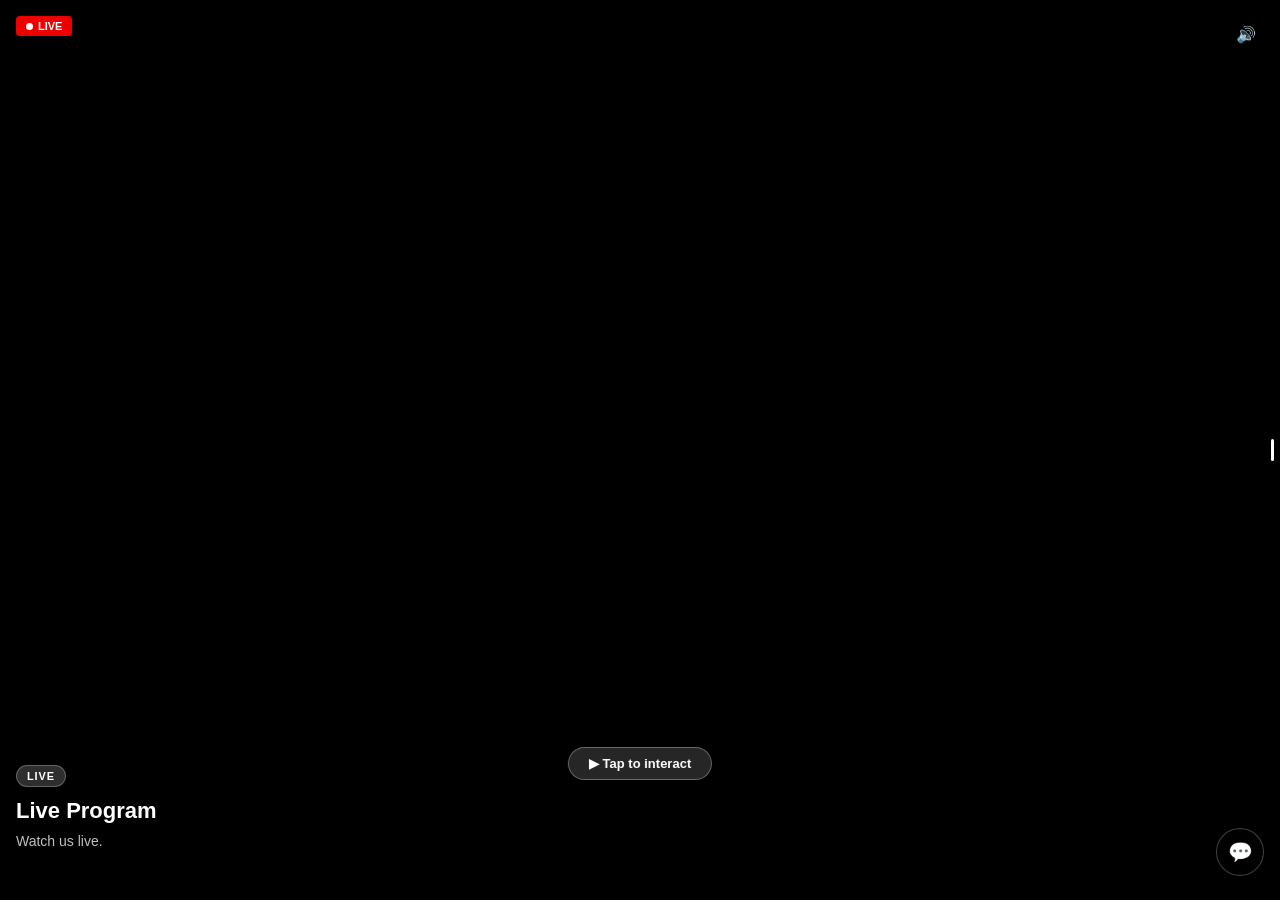
<file: live.html>
<!DOCTYPE html>
<html lang="en">
<head>
<meta charset="UTF-8">
<meta name="viewport" content="width=device-width, initial-scale=1.0, maximum-scale=1.0, user-scalable=no">
<title>Reels</title>
<style>
  * { margin: 0; padding: 0; box-sizing: border-box; }

  body {
    background: #000;
    width: 100vw;
    height: 100vh;
    overflow: hidden;
    font-family: -apple-system, BlinkMacSystemFont, 'Segoe UI', sans-serif;
  }

  #feed {
    width: 100%;
    height: 100%;
    position: relative;
    overflow: hidden;
  }

  .slide {
    position: absolute;
    width: 100%;
    height: 100%;
    top: 0;
    left: 0;
    transition: transform 0.4s cubic-bezier(0.25, 0.46, 0.45, 0.94);
    will-change: transform;
  }

  .slide-media {
    width: 100%;
    height: 100%;
    object-fit: cover;
	object-position: center;
    display: block;
  }

  .slide-media.video {
    background: #111;
  }

  .slide.is-embed .slide-overlay,
  .slide.is-embed .slide-overlay-top { display: none; }
  .slide.is-embed .slide-info { background: linear-gradient(to top, rgba(0,0,0,0.88) 0%, transparent 100%); }
  .slide-overlay {
    position: absolute;
    bottom: 0;
    left: 0;
    right: 0;
    height: 55%;
    background: linear-gradient(to top, rgba(0,0,0,0.85) 0%, rgba(0,0,0,0.4) 50%, transparent 100%);
    pointer-events: none;
  }

  .slide-overlay-top {
    position: absolute;
    top: 0;
    left: 0;
    right: 0;
    height: 120px;
    background: linear-gradient(to bottom, rgba(0,0,0,0.5) 0%, transparent 100%);
    pointer-events: none;
  }

  .slide-info {
    position: absolute;
    bottom: 0;
    left: 0;
    right: 0;
    padding: 20px 16px 48px;
    color: #fff;
  }

  .slide-tag {
    display: inline-block;
    background: rgba(255,255,255,0.18);
    backdrop-filter: blur(8px);
    border: 1px solid rgba(255,255,255,0.25);
    border-radius: 20px;
    font-size: 11px;
    font-weight: 600;
    letter-spacing: 0.08em;
    text-transform: uppercase;
    padding: 4px 10px;
    margin-bottom: 10px;
  }

  .slide-title {
    font-size: 22px;
    font-weight: 700;
    line-height: 1.25;
    margin-bottom: 8px;
    text-shadow: 0 1px 8px rgba(0,0,0,0.6);
  }

  .slide-subtitle {
    font-size: 14px;
    color: rgba(255,255,255,0.75);
    font-weight: 400;
    line-height: 1.4;
    display: -webkit-box;
    -webkit-line-clamp: 2;
    -webkit-box-orient: vertical;
    overflow: hidden;
  }

  #dots {
    position: fixed;
    right: 6px;
    top: 50%;
    transform: translateY(-50%);
    display: flex;
    flex-direction: column;
    gap: 5px;
    z-index: 100;
  }

  .dot {
    width: 3px;
    border-radius: 2px;
    background: rgba(255,255,255,0.35);
    transition: height 0.3s, background 0.3s;
    height: 12px;
  }

  .dot.active {
    height: 22px;
    background: #fff;
  }

  #swipe-hint {
    position: fixed;
    bottom: 90px;
    left: 50%;
    transform: translateX(-50%);
    color: rgba(255,255,255,0.6);
    font-size: 12px;
    display: flex;
    flex-direction: column;
    align-items: center;
    gap: 4px;
    animation: fadeHint 3s ease forwards;
    z-index: 200;
    pointer-events: none;
  }

  #swipe-hint svg {
    animation: bounceUp 1s ease infinite;
  }

  @keyframes bounceUp {
    0%, 100% { transform: translateY(0); }
    50% { transform: translateY(-6px); }
  }

  @keyframes livePulse { 0%,100%{opacity:1} 50%{opacity:0.3} }
  @keyframes fadeHint {
    0% { opacity: 0; }
    20% { opacity: 1; }
    70% { opacity: 1; }
    100% { opacity: 0; }
  }

  #mute-btn {
    position: fixed;
    top: 16px;
    right: 16px;
    z-index: 200;
    background: rgba(0,0,0,0.4);
    border: none;
    border-radius: 50%;
    width: 36px;
    height: 36px;
    display: flex;
    align-items: center;
    justify-content: center;
    cursor: pointer;
    color: #fff;
    font-size: 16px;
  }

  /* ─── LIVE CHAT (cbox) ─── */
  #chat-btn {
    position: fixed;
    right: 16px;
    bottom: 24px;
    z-index: 250;
    background: rgba(0,0,0,0.55);
    backdrop-filter: blur(8px);
    border: 1px solid rgba(255,255,255,0.25);
    border-radius: 50%;
    width: 48px;
    height: 48px;
    display: none;
    align-items: center;
    justify-content: center;
    cursor: pointer;
    color: #fff;
    font-size: 20px;
  }

  #chat-btn.show { display: flex; }

  #chat-panel {
    position: fixed;
    inset: 0;
    z-index: 500;
    background: rgba(0,0,0,0.55);
    display: none;
    align-items: flex-end;
    justify-content: center;
  }

  #chat-panel.open { display: flex; }

  #chat-panel-inner {
    width: 100%;
    max-width: 480px;
    height: 72%;
    background: #111;
    border-radius: 16px 16px 0 0;
    overflow: hidden;
    position: relative;
  }

  #chat-close {
    position: absolute;
    top: 8px;
    right: 8px;
    z-index: 10;
    background: rgba(0,0,0,0.6);
    border: none;
    border-radius: 50%;
    width: 32px;
    height: 32px;
    display: flex;
    align-items: center;
    justify-content: center;
    cursor: pointer;
    color: #fff;
    font-size: 16px;
  }

  #chat-iframe {
    width: 100%;
    height: 100%;
    border: none;
    display: block;
    background: #fff;
  }

  /* ─── VIDEO PROGRESS BAR ─── */
  .video-progress-wrap {
    position: absolute;
    bottom: 6px;
    left: 0;
    right: 0;
    z-index: 20;
    padding: 0 14px;
  }

  .video-progress {
    -webkit-appearance: none;
    appearance: none;
    width: 100%;
    height: 4px;
    border-radius: 2px;
    background: rgba(255,255,255,0.3);
    outline: none;
    cursor: pointer;
    margin: 0;
    display: block;
  }

  .video-progress::-webkit-slider-runnable-track {
    height: 4px;
    border-radius: 2px;
    background: transparent;
  }

  .video-progress::-webkit-slider-thumb {
    -webkit-appearance: none;
    width: 12px;
    height: 12px;
    border-radius: 50%;
    background: #fff;
    cursor: pointer;
    margin-top: -4px;
    box-shadow: 0 0 4px rgba(0,0,0,0.5);
  }

  .video-progress::-moz-range-track {
    height: 4px;
    border-radius: 2px;
    background: transparent;
  }

  .video-progress::-moz-range-thumb {
    width: 12px;
    height: 12px;
    border-radius: 50%;
    background: #fff;
    border: none;
    cursor: pointer;
    box-shadow: 0 0 4px rgba(0,0,0,0.5);
  }
</style>
</head>
<body>

<div id="feed"></div>
<div id="dots"></div>

<div id="swipe-hint">
  <svg width="20" height="20" viewBox="0 0 24 24" fill="none" stroke="currentColor" stroke-width="2">
    <polyline points="18 15 12 9 6 15"/>
  </svg>
  <span>Swipe up</span>
</div>

<button id="mute-btn" title="Toggle mute">🔊</button>

<button id="chat-btn" title="Live chat">💬</button>
<div id="chat-panel">
  <div id="chat-panel-inner">
    <button id="chat-close" title="Close chat">✕</button>
    <iframe id="chat-iframe" src=""></iframe>
  </div>
</div>

<script>
// ─── DATA ─────────────────────────────────────────────────────────────────────
// Replace items here with your own images/videos and titles.
// type: "image" or "video"
// type: "image" | "video" | "embed"
//
// Embed URL formats:
//   YouTube:  https://www.youtube.com/embed/VIDEO_ID?autoplay=1&mute=1
//   Facebook: https://www.facebook.com/plugins/video.php?href=ENCODED_URL&autoplay=true
//   Twitch:   https://player.twitch.tv/?channel=NAME&parent=YOUR_DOMAIN
//   Vimeo:    https://player.vimeo.com/video/VIDEO_ID?autoplay=1
//
//   live: true  -> shows red LIVE badge
//   live: false -> no badge
//
//   chat: "https://cbox.ws/box/?boxid=XXXXXX&boxtag=XXXXXX"
//     -> ONLY set this on your live video item.
//     -> Shows a message button at the bottom-right corner.
//     -> Tapping it opens an iframe loading this cbox.ws link (your chat box),
//        with a close button to dismiss it. The cbox itself handles messaging;
//        nothing here implements chat logic.
	
const items = [
	{
    type: "embed",
    src: "https://www.youtube.com/embed/live_stream?channel=UCxczjIiMoJ9aFJJXvN6LFTA",
    tag: "LIVE",
    title: "Live Program",
    subtitle: "Watch us live.",
	live: true,
	chat: "https://my.cbox.ws/Onefold",
	
  },
];

// ─── STATE ────────────────────────────────────────────────────────────────────
let current = 0;
let startY = 0;
let dragging = false;
let dragDelta = 0;
let muted = false;
let interacting = false;

const feed = document.getElementById('feed');
const dotsEl = document.getElementById('dots');
const chatBtn = document.getElementById('chat-btn');
const chatPanel = document.getElementById('chat-panel');
const chatClose = document.getElementById('chat-close');
const chatIframe = document.getElementById('chat-iframe');

// ─── BUILD SLIDES ─────────────────────────────────────────────────────────────
function buildSlide(item, index) {
  const slide = document.createElement('div');
  slide.className = 'slide' + (item.type === 'embed' ? ' is-embed' : '');
  slide.dataset.index = index;

  if (item.type === 'embed') {
    const iframe = document.createElement('iframe');
    iframe.style.cssText = 'width:100%;height:100%;border:none;display:block;background:#000';
    iframe.src = item.src;
    iframe.allow = 'autoplay; fullscreen; encrypted-media; picture-in-picture';
    //iframe.allowFullscreen = true;
    iframe.scrolling = 'no';
    slide.appendChild(iframe);
    const guard = document.createElement('div');
    guard.style.cssText = 'position:absolute;inset:0;z-index:10;background:transparent';
    slide.appendChild(guard);
    const iBtn = document.createElement('button');
    iBtn.style.cssText = 'position:absolute;bottom:120px;left:50%;transform:translateX(-50%);z-index:20;background:rgba(255,255,255,0.15);backdrop-filter:blur(10px);border:1px solid rgba(255,255,255,0.3);color:#fff;font-size:13px;font-weight:600;padding:8px 20px;border-radius:24px;cursor:pointer;white-space:nowrap';
    iBtn.textContent = String.fromCharCode(9654) + ' Tap to interact';
    iBtn.addEventListener('click', () => {
      interacting = true;
      guard.style.display = 'none';
      iBtn.style.display = 'none';
      const eBtn = document.createElement('button');
      eBtn.style.cssText = 'position:absolute;top:16px;left:50%;transform:translateX(-50%);z-index:30;background:rgba(0,0,0,0.55);backdrop-filter:blur(8px);border:1px solid rgba(255,255,255,0.2);color:#fff;font-size:12px;font-weight:600;padding:6px 16px;border-radius:24px;cursor:pointer';
      eBtn.textContent = 'Exit interaction';
      eBtn.addEventListener('click', () => { interacting=false; guard.style.display=''; iBtn.style.display=''; eBtn.remove(); });
      slide.appendChild(eBtn);
    });
    slide.appendChild(iBtn);
    if (item.live) {
      const badge = document.createElement('div');
      badge.style.cssText = 'position:absolute;top:16px;left:16px;z-index:30;background:#e00;color:#fff;font-size:11px;font-weight:800;padding:4px 10px;border-radius:4px;display:flex;align-items:center;gap:5px;pointer-events:none';
      badge.innerHTML = '<span style="width:7px;height:7px;border-radius:50%;background:#fff;animation:livePulse 1.2s ease infinite;display:inline-block"></span>LIVE';
      slide.appendChild(badge);
    }
  } else if (item.type === 'video') {
    const media = document.createElement('video');
    media.className = 'slide-media video';
    media.src = item.src; media.loop = true; media.muted = muted;
    media.playsInline = true; media.preload = 'auto';
    media.crossOrigin = 'anonymous';
    media.addEventListener('error', () => { media.style.opacity = '0.5'; });
    slide.appendChild(media);
    
    const playBtn = document.createElement('button');
    playBtn.style.cssText = 'position:absolute;top:50%;left:50%;transform:translate(-50%,-50%);z-index:15;background:rgba(255,255,255,0.2);backdrop-filter:blur(10px);border:2px solid rgba(255,255,255,0.4);color:#fff;width:60px;height:60px;border-radius:50%;cursor:pointer;font-size:24px;display:flex;align-items:center;justify-content:center;transition:all 0.3s;padding:0;font-family:inherit';
    playBtn.innerHTML = '▶';
    playBtn.addEventListener('mouseenter', () => { playBtn.style.background = 'rgba(255,255,255,0.3)'; playBtn.style.borderColor = 'rgba(255,255,255,0.6)'; });
    playBtn.addEventListener('mouseleave', () => { playBtn.style.background = 'rgba(255,255,255,0.2)'; playBtn.style.borderColor = 'rgba(255,255,255,0.4)'; });
    playBtn.addEventListener('click', (e) => { 
      e.stopPropagation(); 
      media.play().then(() => { playBtn.style.display = 'none'; }).catch(() => { alert('Video failed to load. Please try again.'); }); 
    });
    media.addEventListener('play', () => { playBtn.style.display = 'none'; });
    media.addEventListener('pause', () => { playBtn.style.display = 'flex'; });
    slide.appendChild(playBtn);

    const progressWrap = document.createElement('div');
    progressWrap.className = 'video-progress-wrap';
    const progress = document.createElement('input');
    progress.type = 'range';
    progress.className = 'video-progress';
    progress.min = 0; progress.max = 100; progress.value = 0; progress.step = 0.1;
    progressWrap.appendChild(progress);
    slide.appendChild(progressWrap);

    // stop the swipe/drag handlers on #feed from hijacking the scrub gesture
    ['touchstart', 'touchmove', 'mousedown'].forEach(evt => {
      progress.addEventListener(evt, e => e.stopPropagation());
    });

    const fillProgress = (pct) => {
      progress.value = pct;
      progress.style.background = `linear-gradient(to right, #fff ${pct}%, rgba(255,255,255,0.3) ${pct}%)`;
    };

    let seeking = false;
    media.addEventListener('timeupdate', () => {
      if (seeking || !media.duration) return;
      fillProgress((media.currentTime / media.duration) * 100);
    });
    progress.addEventListener('input', () => {
      seeking = true;
      fillProgress(progress.value);
      if (media.duration) media.currentTime = (progress.value / 100) * media.duration;
    });
    progress.addEventListener('change', () => { seeking = false; });
  } else {
    const media = document.createElement('img');
    media.className = 'slide-media';
    media.src = item.src; media.alt = item.title;
    media.loading = index === 0 ? 'eager' : 'lazy';
    slide.appendChild(media);
  }

  const overlayTop = document.createElement('div');
  overlayTop.className = 'slide-overlay-top';

  const overlay = document.createElement('div');
  overlay.className = 'slide-overlay';

  const info = document.createElement('div');
  info.className = 'slide-info';
  info.innerHTML = `
    <div class="slide-tag">${item.tag}</div>
    <div class="slide-title">${item.title}</div>
    <div class="slide-subtitle">${item.subtitle}</div>
  `;

  slide.appendChild(overlayTop);
  slide.appendChild(overlay);
  slide.appendChild(info);

  positionSlide(slide, index);
  return slide;
}

function positionSlide(slide, index) {
  const offset = (index - current) * 100;
  slide.style.transform = `translateY(${offset}%)`;
}

// ─── DOTS ─────────────────────────────────────────────────────────────────────
function buildDots() {
  dotsEl.innerHTML = '';
  items.forEach((_, i) => {
    const d = document.createElement('div');
    d.className = 'dot' + (i === current ? ' active' : '');
    dotsEl.appendChild(d);
  });
}

function updateDots() {
  dotsEl.querySelectorAll('.dot').forEach((d, i) => {
    d.className = 'dot' + (i === current ? ' active' : '');
  });
}

// ─── EMBED LAZY LOAD
function loadEmbed(i) {
  const s = feed.querySelector(`[data-index="${i}"]`);
  if (!s || s.dataset.type !== "embed") return;
  const f = s.querySelector("iframe");
  if (f && !f.src && f.dataset.src) f.src = f.dataset.src;
}
function unloadEmbed(i) {
  const s = feed.querySelector(`[data-index="${i}"]`);
  if (!s || s.dataset.type !== "embed") return;
  const f = s.querySelector("iframe");
  if (f) f.src = "";
}

// ─── NAVIGATION ───────────────────────────────────────────────────────────────
function goTo(index, instant = false) {
  if (index < 0 || index >= items.length) return;

  const oldSlide = feed.querySelector(`[data-index="${current}"]`);
  if (oldSlide) {
    const v = oldSlide.querySelector('video');
    if (v) v.pause();
    if (oldSlide.dataset.type === 'embed') unloadEmbed(current);
  }

  current = index;
  interacting = false;
  updateDots();
  closeChat();
  chatBtn.classList.toggle('show', !!items[current].chat);

  feed.querySelectorAll('.slide').forEach(slide => {
    const i = parseInt(slide.dataset.index);
    const offset = (i - current) * 100;
    if (instant) {
      slide.style.transition = 'none';
      slide.style.transform = `translateY(${offset}%)`;
      requestAnimationFrame(() => slide.style.transition = '');
    } else {
      slide.style.transform = `translateY(${offset}%)`;
    }
  });

  const newSlide = feed.querySelector(`[data-index="${current}"]`);
  if (newSlide) {
    const v = newSlide.querySelector('video');
    if (v) { v.currentTime = 0; v.play(); }
    if (newSlide.dataset.type === 'embed') loadEmbed(current);
  }
}

// ─── TOUCH / MOUSE DRAG ───────────────────────────────────────────────────────
function onDragStart(y) {
  if (interacting) return;
  dragging = true;
  startY = y;
  dragDelta = 0;
  feed.querySelectorAll('.slide').forEach(s => s.style.transition = 'none');
}

function onDragMove(y) {
  if (!dragging) return;
  dragDelta = y - startY;
  const pct = (dragDelta / window.innerHeight) * 100;
  feed.querySelectorAll('.slide').forEach(slide => {
    const i = parseInt(slide.dataset.index);
    const base = (i - current) * 100;
    slide.style.transform = `translateY(${base + pct}%)`;
  });
}

function onDragEnd() {
  if (!dragging) return;
  dragging = false;
  feed.querySelectorAll('.slide').forEach(s => s.style.transition = '');

  const threshold = window.innerHeight * 0.2;
  if (dragDelta < -threshold && current < items.length - 1) {
    goTo(current + 1);
  } else if (dragDelta > threshold && current > 0) {
    goTo(current - 1);
  } else {
    goTo(current);
  }
}

feed.addEventListener('touchstart', e => onDragStart(e.touches[0].clientY), { passive: true });
feed.addEventListener('touchmove', e => onDragMove(e.touches[0].clientY), { passive: true });
feed.addEventListener('touchend', onDragEnd);

feed.addEventListener('mousedown', e => onDragStart(e.clientY));
window.addEventListener('mousemove', e => { if (dragging) onDragMove(e.clientY); });
window.addEventListener('mouseup', onDragEnd);

window.addEventListener('keydown', e => {
  if (interacting) return;
  if (e.key === 'ArrowDown' || e.key === 'ArrowRight') goTo(current + 1);
  if (e.key === 'ArrowUp' || e.key === 'ArrowLeft') goTo(current - 1);
});

let wheelLock = false;
window.addEventListener('wheel', e => {
  if (interacting || wheelLock) return;
  wheelLock = true;
  if (e.deltaY > 30) goTo(current + 1);
  else if (e.deltaY < -30) goTo(current - 1);
  setTimeout(() => wheelLock = false, 600);
}, { passive: true });

// ─── LIVE CHAT (cbox) ─────────────────────────────────────────────────────────
function openChat() {
  const url = items[current] && items[current].chat;
  if (!url) return;
  chatIframe.src = url;
  chatPanel.classList.add('open');
}

function closeChat() {
  chatPanel.classList.remove('open');
  chatIframe.src = '';
}

chatBtn.addEventListener('click', openChat);
chatClose.addEventListener('click', closeChat);
chatPanel.addEventListener('click', (e) => { if (e.target === chatPanel) closeChat(); });

// ─── MUTE ─────────────────────────────────────────────────────────────────────
document.getElementById('mute-btn').addEventListener('click', () => {
  muted = !muted;
  document.getElementById('mute-btn').textContent = muted ? '🔇' : '🔊';
  feed.querySelectorAll('video').forEach(v => v.muted = muted);
});

// ─── INIT ─────────────────────────────────────────────────────────────────────
items.forEach((item, i) => {
  const slide = buildSlide(item, i);
  feed.appendChild(slide);
});

buildDots();
goTo(0, true);

const firstVideo = feed.querySelector('video');
if (firstVideo) firstVideo.play().catch(() => {});
</script>
</body>
</html>
</file>
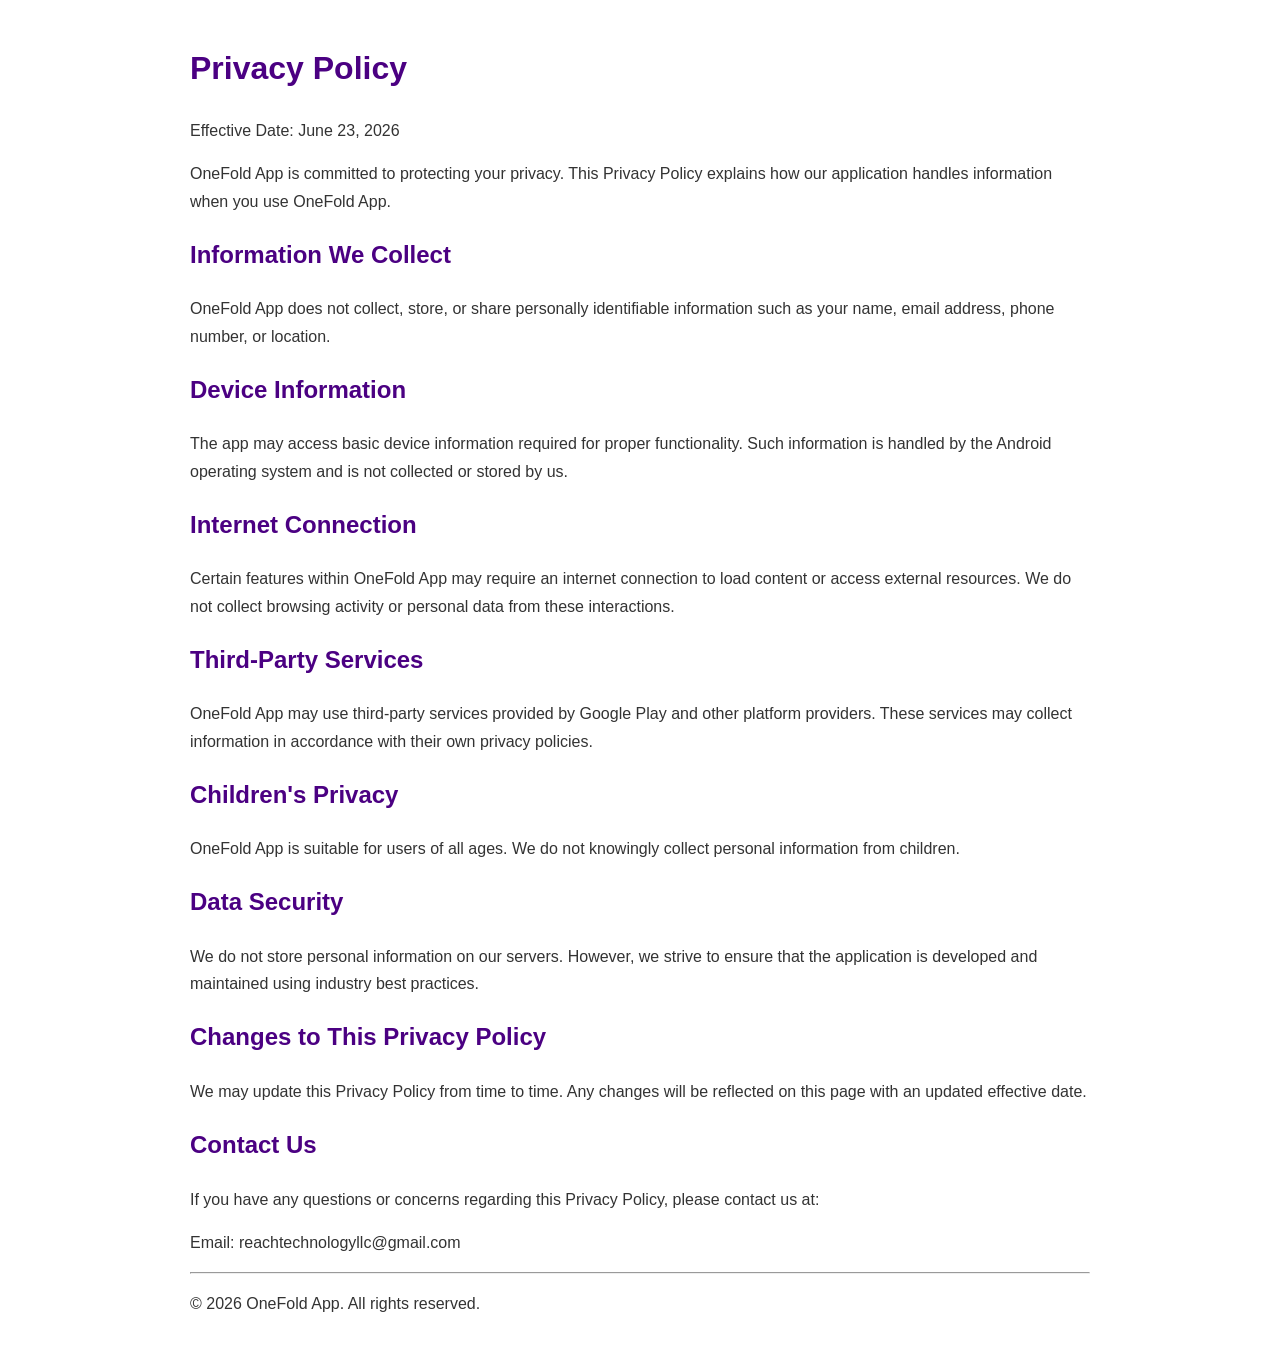
<file: onefold_privacy.html>
<!DOCTYPE html>
<html lang="en">
<head>
<meta charset="UTF-8">
<meta name="viewport" content="width=device-width, initial-scale=1.0">
<title>Privacy Policy - OneFold App</title>
<style>
body{
    font-family: Arial, sans-serif;
    max-width: 900px;
    margin: auto;
    padding: 20px;
    line-height: 1.7;
    color: #333;
}
h1,h2{
    color: #4B0082;
}
</style>
</head>
<body>

<h1>Privacy Policy</h1>

<p>Effective Date: June 23, 2026</p>

<p>
OneFold App is committed to protecting your privacy. This Privacy Policy explains how our application handles information when you use OneFold App.
</p>

<h2>Information We Collect</h2>

<p>
OneFold App does not collect, store, or share personally identifiable information such as your name, email address, phone number, or location.
</p>

<h2>Device Information</h2>

<p>
The app may access basic device information required for proper functionality. Such information is handled by the Android operating system and is not collected or stored by us.
</p>

<h2>Internet Connection</h2>

<p>
Certain features within OneFold App may require an internet connection to load content or access external resources. We do not collect browsing activity or personal data from these interactions.
</p>

<h2>Third-Party Services</h2>

<p>
OneFold App may use third-party services provided by Google Play and other platform providers. These services may collect information in accordance with their own privacy policies.
</p>

<h2>Children's Privacy</h2>

<p>
OneFold App is suitable for users of all ages. We do not knowingly collect personal information from children.
</p>

<h2>Data Security</h2>

<p>
We do not store personal information on our servers. However, we strive to ensure that the application is developed and maintained using industry best practices.
</p>

<h2>Changes to This Privacy Policy</h2>

<p>
We may update this Privacy Policy from time to time. Any changes will be reflected on this page with an updated effective date.
</p>

<h2>Contact Us</h2>

<p>
If you have any questions or concerns regarding this Privacy Policy, please contact us at:
</p>

<p>
Email: reachtechnologyllc@gmail.com
</p>

<hr>

<p>
© 2026 OneFold App. All rights reserved.
</p>

</body>
</html>
</html>
</file>
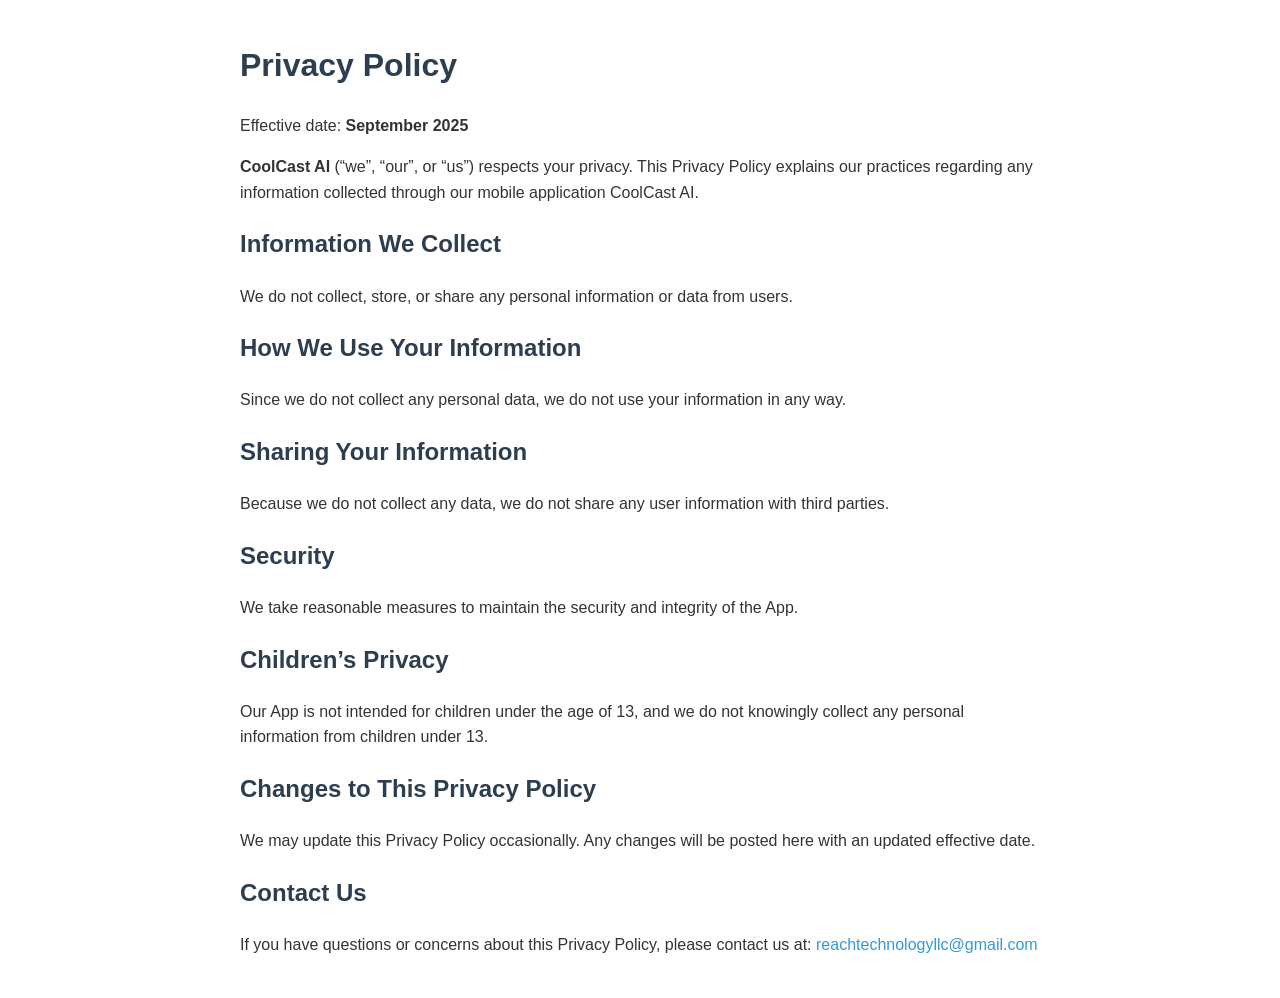
<file: privacy.html>
<!DOCTYPE html>
<html lang="en">
<head>
  <meta charset="UTF-8" />
  <meta name="viewport" content="width=device-width, initial-scale=1" />
  <title>Privacy Policy</title>
  <style>
    body {
      font-family: Arial, sans-serif;
      max-width: 800px;
      margin: 40px auto;
      padding: 0 20px;
      line-height: 1.6;
      color: #333;
    }
    h1, h2 {
      color: #2c3e50;
    }
    a {
      color: #3498db;
      text-decoration: none;
    }
    a:hover {
      text-decoration: underline;
    }
  </style>
</head>
<body>
  <h1>Privacy Policy</h1>
  <p>Effective date: <strong>September 2025</strong></p>

  <p><strong>CoolCast AI</strong> (“we”, “our”, or “us”) respects your privacy. This Privacy Policy explains our practices regarding any information collected through our mobile application CoolCast AI.</p>

  <h2>Information We Collect</h2>
  <p>We do not collect, store, or share any personal information or data from users.</p>

  <h2>How We Use Your Information</h2>
  <p>Since we do not collect any personal data, we do not use your information in any way.</p>

  <h2>Sharing Your Information</h2>
  <p>Because we do not collect any data, we do not share any user information with third parties.</p>

  <h2>Security</h2>
  <p>We take reasonable measures to maintain the security and integrity of the App.</p>

  <h2>Children’s Privacy</h2>
  <p>Our App is not intended for children under the age of 13, and we do not knowingly collect any personal information from children under 13.</p>

  <h2>Changes to This Privacy Policy</h2>
  <p>We may update this Privacy Policy occasionally. Any changes will be posted here with an updated effective date.</p>

  <h2>Contact Us</h2>
  <p>If you have questions or concerns about this Privacy Policy, please contact us at: <a href="mailto:reachtechnologyllc@gmali.com">reachtechnologyllc@gmail.com</a></p>
</body>
</html>
</file>
<file: css/index.css>
*, ::before, ::after{
    box-sizing: border-box;
    border: 0;
    padding: 0;
    margin: 0;
}
:root{
    --padding-b: 1.5em 3em;
}
body{
    font-size: 1em;
    font-family: Arial, Helvetica, sans-serif;
}
.container-all{
    position: relative;
}
header{
    position: absolute;
    background-color: transparent;
    width: 100%;
    z-index: 2;
}
.header-con{
    padding: var(--padding-b);
    display: flex;
}
.nav{
    display: flex;
    justify-content: end;
    width: 100%;
}
.nav-ul{
    list-style: none;
}
.nav-li{
    display: inline-block;
    margin-right: 0.5em;
}
.nav-a{
    text-decoration: none;
    color: white;
    cursor: pointer;
    font-weight: bold;
}
.menu-img{
    width: 1.5em;
    height: 1.5em;
    margin-top: -5px;
}
.menu{
    display: none;
}
/* .wave-cut-img{
    height: 10em;
    width: 25em;
} */

/*==============Article=================*/
article{
    display: inline-block;
    width: 100%;
}
.soft-logo-fix{
    margin-top: 150px;
    padding: var(--padding-b);
}
.soft-logo{
    display: inline-block;
    width: 100%;
    line-height: 0;
    background: linear-gradient(to left, blue, green 80%)
}
.c-name > p{
    color: white;
    font-weight: bold;
}
.soft-logo-main{
    display: flex;
    width: 100%;
    margin-bottom: 50px;
}
.logo{
    width: 13em;
    height: 13em;
    margin-top: -30px;
    margin-right: 1em;
}
.soft-1 > p:nth-child(1){
    font-weight: bold;
    font-size: 1.5em;
    color: white;
    line-height: 30px;
}
.soft-1 > p:nth-child(2){
    margin-top: 20px;
    font-size: 0.9em;
    line-height: 20px;
    color: white;
    font-family: Georgia, 'Times New Roman', Times, serif;
}
.soft-2{
    margin-top: 30px;
    max-width: 22em;
}
.soft-2 > p:nth-child(1){
    font-size: 0.9em;
    line-height: 20px;
    text-align: justify;
    color: white;
    font-family: Georgia, 'Times New Roman', Times, serif;
}
.soft{
    width: 50%;
}
.logo-con{
    display: flex;
    justify-content: end;
    width: 50%;
}
.about{
    margin-top: 50px;
}
.h-d > h3{
    position: relative;
    text-align: center;
}
.line{
    height: 2px;
    width: 50px;
    background: blue;
    display: block;
    margin: 10px auto 10px;
}
.line::after{
    content: "";
    position: absolute;
    left: 50%;
    width: 150px;
    height: 2px;
    border-bottom: 2px dashed blue;
    margin-left: -75px;
}
.about-cf{
    display: flex;
    margin: 0 auto;
    width: 700px;
}
.about-cf-fix{
    display: flex;
    width: 100%;
    margin-top: 50px;
    padding-left: 1em;
    padding-right: 1em;
}
.about-c{
    margin-right: 150px;
}
.p-sm{
    margin-top: 10px;
}
.p-sm > p{
    font-size: 0.8em;
    text-align: justify;
    line-height: 30px;
}
.about-c{
    width: 50%;
}
.about-f{
    width: 50%;
}

.services{
    margin-top: 100px;
    background-color: #ccc;
}
.services-head{
    display: inline-block;
    width: 100%;
    margin-top: 50px;
}
.p-mid{
    display: flex;
    justify-content: center;
    margin-top: 20px;
}
.p-bal > p{
    max-width: 40em;
    text-align: center;
    line-height: 30px;  
}
.p-bal{
    padding-left: 1em;
    padding-right: 1em;
}
.services-ball{
    display: flex;
    justify-content: center;
}
.services-ball-fix{
    display: flex;
    margin-top: 100px;
    margin-bottom: 100px;
    padding-left: 1em;
    padding-right: 1em;
}
.s-ball > p{
    font-size: 3.5em;
    font-family: 'Courier New', Courier, monospace;
    text-align: center;
    color: white;
}
.s-ball{
    width: 7em;
    padding: 1.5em;
    border-radius: 100px;
    background: linear-gradient(to left, blue, green 80%);
}
.s-b-c-h{
    margin-top: 20px;
}
.s-b-c-h > p{
    font-weight: bold;
    text-align: center;
}
.s-ball-c{
    display: flex;
    justify-content: center;
}
.m-rl{
    margin-left: 3em;
    margin-right: 3em;
}
.s-b-c-c{
    margin-top: 10px;
}
.s-b-c-c > p{
    line-height: 30px;
    max-width: 15em;
    text-align: center;
}
.vision{
    display: inline-block;
    width: 100%;
    
}
.vision-con{
    margin-top: 50px;
    margin-bottom: 50px;
}
.projects{
    display: inline-block;
    width: 100%;
    background: linear-gradient(to left, blue, green 80%)
}
.projects-conall{
    margin-bottom: 50px;
}
.projects-head{
    margin-top: 50px;
}
.projects-head > h3{
    color: white;
}
.projects-content > p{
    color: white;
}
.projects-p{
    display: flex;
    margin: 0 auto;
    width: 680px;
}
.projects-p-fix{
    display: flex;
    margin-top: 100px;
    padding-left: 1em;
    padding-right: 1em;
}
.project{
    background-color: white;
    padding: 0.8em;
    width: 25%;
    /* display: inline-block; */
    /* margin-right: 30px;
    margin-bottom: 50px; */
    margin: 0 auto;
}
.project-logo-img{
    width: 3em;
    height: 3em;
}
.p-img{
    display: flex;
    justify-content: center;
}
.b-r{
    border-radius: 50px;
}
.p-p > p{
    font-weight: bold;
    text-align: center;
}
.p-p{
    margin-top: 10px;
}
.project-cont{
    margin-top: 10px;
}
.project-cont > p{
    text-align: justify;
    height: 10em;
    font-size: 0.8em;
    overflow-y: hidden;
    font-family: Cambria, Cochin, Georgia, Times, 'Times New Roman', serif;
}
.p-img-p{
    font-size: 2.6em;
    color: red;
    text-align: center;
}
.projects-p-fix2{
    display: flex;
    padding-left: 1em;
    padding-right: 1em;
    margin-top: 50px;
}
.mid{
    margin: 50px auto;
}
.checkin > p{
    text-align: center;
}
.checkin > p > a{
    padding: 5px 1em;
    border: 1px solid blue;
    border-radius: 50px;
    font-size: 0.8em;
    color: blue;
}
.checkin > p > a:hover{
    transition: 0.5s;
    color: white;
    background-color: blue;
    cursor: pointer;
}
.checkin{
    margin-top: 10px;
}
.contactus-con{
    margin-top: 50px;
    margin-bottom: 100px;
}
.contactus-form{
    display: flex;
    margin: 0 auto;
    width: 700px;
}
.c-f-con{
    display: flex;
    width: 100%;
    padding-left: 1em;
    padding-right: 1em;
}
.cc-f1{
    width: 60%;
}
.cc-f2{
    width: 40%;
}
.f-e{
    display: flex;
}
.f-s1{
    font-size: 0.8em;
    padding: 0.8em 1em;
    border: 1px solid black;
    border-radius: 10px;
    width: 100%;
}
.f-s1::placeholder{
    font-weight: bold;
    color: black;
}
.email-con{
    margin-left: 5px;
}
.subject-con{
    margin-top: 15px;
}
.f-s2{
    font-size: 0.8em;
    padding: 0.8em 1em;
    border: 1px solid black;
    border-radius: 10px;
    width: 100%;
}
.f-s2::placeholder{
    font-weight: bold;
    color: black;
}
.f-s3{
    font-size: 0.8em;
    font-family: Arial, Helvetica, sans-serif;
    padding: 0.8em 1em;
    border: 1px solid black;
    border-radius: 10px;
    width: 100%;
}
.f-s3::placeholder{
    font-weight: bold;
    color: black;
}
.messages-con{
    margin-top: 15px;
}
.messages{
    height: 10em;
    resize: none;
}
.w-50{
    width: 50%;
}
.submit-con{
    margin-top: 20px;
}
.submit{
    width: 100%;
    font-size: 0.8em;
    color: white;
    padding-top: 0.8em;
    padding-bottom: 0.8em;
    border-radius: 50px;
    background: linear-gradient(to left, blue, green 80%);
    cursor: pointer;
}
.cc-f2{
    margin-left: 30px;
    border-radius: 10px;
    background: linear-gradient(to left, blue, green 80%)
}
.cc-f2-f{
    padding: 2em;
    font-size: 1em;
    font-family: monospace;
    color: white;
}
.s-raise{
    margin-top: 20px;
    margin-bottom: 20px;
}
.sect1 > p:nth-child(1){
    margin-bottom: 5px;
}
.sect1 > pre{
    white-space: break-spaces;
    line-break: anywhere;
}
.foot-con{
    margin-top: 100px;
    margin-bottom: 20px;
}
.foot-con > p{
    font-size: 0.8em;
    text-align: center;
}
.reach-us-img{
    width: 2em;
    height: 2em;
    margin-right: 5px;
}
.reachus{
    margin-top: 20px;
}

/*=================More==========================*/
.h-change{
    position: fixed;
    background-color: whitesmoke;
    animation-name: opac;
    animation-duration: 2s;
    color: black !important;
}

@keyframes opac {
    from{
        opacity: 0.4;
    }to{
        opacity: 1;
    }
}

.h-pchange3{
    padding: 1em 3em;
}
.h-bchange1 > p{
    color: black;
}
.h-bchange2 > li > a{
    color: black;
}
.in-b{
    display: inline-block;
    width: 100%;
}
.hidden-nav{
    position: fixed;
    left: 0;
    top: 50px;
    background-color: white;
    width: 100%;
    border-bottom: 1px solid black;
    display: inline-block;
    width: 100%;
}
.h-nav-ul{
    margin-bottom: 30px;
    list-style: none;
    
}
.h-nav-li{
    text-align: center;
    margin-top: 30px;
    display: block;
}
.h-nav-li > a{
    text-decoration: none;
    color: green;
}
.menu-b{
    background-color: transparent;
    outline: none;
    border: 0;
    cursor: pointer;
}
.hidden-nav{
    display: none;
    overflow-y: hidden;
}
.hidden-nav-con{
    overflow-y: hidden;
}
.dropdown{
    display: block;
    animation-name: dropdown;
    animation-duration: 2s;
}
.dropdownc{
    animation-name: dropdownc;
    animation-duration: 500ms;
}
.hidden-nav-cover{
    display: none;
}

@keyframes dropdown {
    from{
        max-height: 0;
        display: block;
    }
    to{
        max-height: 100%;
    }
}
@keyframes dropdownc {
    from{
        display: block;
        max-height: 100%;
    }
    to{
        max-height: 0%;
        display: none;
    }
}

@media only screen and (max-width: 801px) {
    .soft-1 > p:nth-child(1){
        font-size: 1.3em;
    }
    .soft-1 > p:nth-child(2){
        font-size: 0.8em;
    }
    .soft-2 > p:nth-child(1){
        font-size: 0.8em;
    }
    .contactus-form{
        width: 100%;
    }
    
}
@media only screen and (max-width: 760px) {
    .nav-ul{
        display: none;
    }
    .menu{
        display: block;
    }
    .hidden-nav-cover{
        display: block;
    }
}
@media only screen and (max-width: 772px) {
    
    .about-cf{
        width: 100%;
    }
}
@media only screen and (max-width: 708px) {
    
    .projects-p-fix{
        display: block;
    }
    .projects-p-fix2{
        display: block;
        margin-top: 0;
    }
    .projects-p{
        width: 100%;
    }
    .project{
        margin-bottom: 20px;
        width: 50%;
    }
}
@media only screen and (max-width: 592px) {
    .about-cf-fix{
        display: block;
    }
    .about-c{
        margin-left: 0;
        width: 100%;
    }
    .about-f{
        width: 100%;
        margin-top: 50px;
    }
    .services-ball-fix{
        display: block;
    }
    .s-b-c-c > p{
        max-width: 100%;
    }
    .services-b-c{
        margin-top: 50px;
    }
    .c-f-con{
        display: block;
    }
    .cc-f1, .cc-f2{
        width: 100%;
    }
    .cc-f2{
        margin-left: 0;
        margin-top: 30px;
    }
    .f-e{
        display: block;
    }
    .email-con, .fullname-con{
        margin-left: 0;
        width: 100% !important;
    }
    .email-con{
        margin-top: 15px;
    }
}

@media only screen and (max-width: 500px) {
    .soft-logo-main{
        display: block;
    }
    .logo{
        margin-top: 0;
    }
    .logo-con{
        display: block;
        width: 100%;
        margin-top: 100px;
    }
    .soft{
        width: 100%;
    }
}

@media only screen and (max-width: 352px) {
    .project-cont > p{
        height: 15em;
    }
}
.spin{
    animation: 1.5s linear infinite spinner;
    animation-play-state: inherit;
    border: solid 5px ghostwhite;
    border-bottom-color: green;
    border-radius: 50%;
    content: "";
    height: 25px;
    position: absolute;
    top: 50%;
    left: 50%;
    transform: translate3d(-50%, -50%, 0);
    width: 25px;
    will-change: transform;
    display: none;
}
@keyframes spinner {
    0%{
        transform: translate3d(-50%, -50%, 0) rotate(0deg);
    }
    100%{
        transform: translate3d(-50%, -50%, 0) rotate(360deg);
    }
}
.rel{
    position: relative;
}
.pos-s{
    top: 1em;
}
.active{
    display: block !important;
}
.s-cover{
    position: absolute;
    width: 100%;
    left: 0;
    height: 100%;
    background-color: rgba(255, 255, 255, 0.5);
    display: none;
}
.error{
    color: red;
    font-size: 0.8em;
    margin-top: 5px;
    margin-left: 5px;
}
.d-success{
    display: flex;
}
.d-success > p:nth-child(1){
    padding: 2px 6px;
    border-radius: 50%;
    background-color: green;
    font-weight: bold;
    
}
.d-success > p:nth-child(2){
    font-size: 0.8em;
    font-weight: bold;
    margin-top: 6px;
    margin-left: 6px;
}

.d-nsuccess{
    display: flex;
}
.d-nsuccess > p:nth-child(1){
    padding: 2px 6px;
    border-radius: 50%;
    background-color: red;
    font-weight: bold;
    
}
.d-nsuccess > p:nth-child(2){
    font-size: 0.8em;
    font-weight: bold;
    margin-top: 6px;
    margin-left: 6px;
}
</file>
